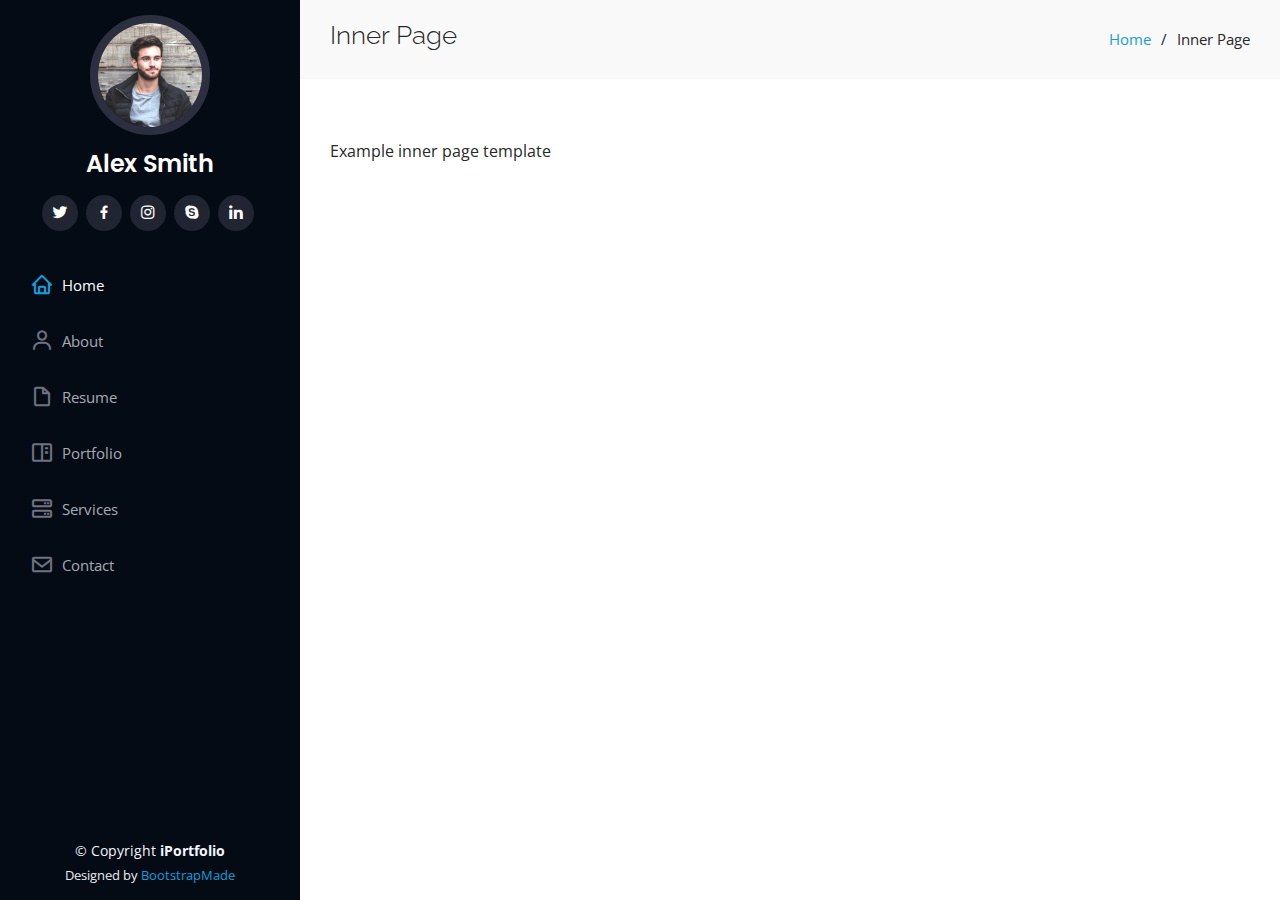
<file: inner-page.html>
<!DOCTYPE html>
<html lang="en">

<head>
  <meta charset="utf-8">
  <meta content="width=device-width, initial-scale=1.0" name="viewport">

  <title>Inner Page - iPortfolio Bootstrap Template</title>
  <meta content="" name="description">
  <meta content="" name="keywords">

  <!-- Favicons -->
  <link href="assets/img/favicon.png" rel="icon">
  <link href="assets/img/apple-touch-icon.png" rel="apple-touch-icon">

  <!-- Google Fonts -->
  <link href="https://fonts.googleapis.com/css?family=Open+Sans:300,300i,400,400i,600,600i,700,700i|Raleway:300,300i,400,400i,500,500i,600,600i,700,700i|Poppins:300,300i,400,400i,500,500i,600,600i,700,700i" rel="stylesheet">

  <!-- Vendor CSS Files -->
  <link href="assets/vendor/aos/aos.css" rel="stylesheet">
  <link href="assets/vendor/bootstrap/css/bootstrap.min.css" rel="stylesheet">
  <link href="assets/vendor/bootstrap-icons/bootstrap-icons.css" rel="stylesheet">
  <link href="assets/vendor/boxicons/css/boxicons.min.css" rel="stylesheet">
  <link href="assets/vendor/glightbox/css/glightbox.min.css" rel="stylesheet">
  <link href="assets/vendor/swiper/swiper-bundle.min.css" rel="stylesheet">

  <!-- Template Main CSS File -->
  <link href="assets/css/style.css" rel="stylesheet">

  <!-- =======================================================
  * Template Name: iPortfolio
  * Updated: Jan 29 2024 with Bootstrap v5.3.2
  * Template URL: https://bootstrapmade.com/iportfolio-bootstrap-portfolio-websites-template/
  * Author: BootstrapMade.com
  * License: https://bootstrapmade.com/license/
  ======================================================== -->
</head>

<body>

  <!-- ======= Mobile nav toggle button ======= -->
  <i class="bi bi-list mobile-nav-toggle d-xl-none"></i>

  <!-- ======= Header ======= -->
  <header id="header">
    <div class="d-flex flex-column">

      <div class="profile">
        <img src="assets/img/profile-img.jpg" alt="" class="img-fluid rounded-circle">
        <h1 class="text-light"><a href="index.html">Alex Smith</a></h1>
        <div class="social-links mt-3 text-center">
          <a href="#" class="twitter"><i class="bx bxl-twitter"></i></a>
          <a href="#" class="facebook"><i class="bx bxl-facebook"></i></a>
          <a href="#" class="instagram"><i class="bx bxl-instagram"></i></a>
          <a href="#" class="google-plus"><i class="bx bxl-skype"></i></a>
          <a href="#" class="linkedin"><i class="bx bxl-linkedin"></i></a>
        </div>
      </div>

      <nav id="navbar" class="nav-menu navbar">
        <ul>
          <li><a href="#hero" class="nav-link scrollto active"><i class="bx bx-home"></i> <span>Home</span></a></li>
          <li><a href="#about" class="nav-link scrollto"><i class="bx bx-user"></i> <span>About</span></a></li>
          <li><a href="#resume" class="nav-link scrollto"><i class="bx bx-file-blank"></i> <span>Resume</span></a></li>
          <li><a href="#portfolio" class="nav-link scrollto"><i class="bx bx-book-content"></i> <span>Portfolio</span></a></li>
          <li><a href="#services" class="nav-link scrollto"><i class="bx bx-server"></i> <span>Services</span></a></li>
          <li><a href="#contact" class="nav-link scrollto"><i class="bx bx-envelope"></i> <span>Contact</span></a></li>
        </ul>
      </nav><!-- .nav-menu -->
    </div>
  </header><!-- End Header -->

  <main id="main">

    <!-- ======= Breadcrumbs ======= -->
    <section class="breadcrumbs">
      <div class="container">

        <div class="d-flex justify-content-between align-items-center">
          <h2>Inner Page</h2>
          <ol>
            <li><a href="index.html">Home</a></li>
            <li>Inner Page</li>
          </ol>
        </div>

      </div>
    </section><!-- End Breadcrumbs -->

    <section class="inner-page">
      <div class="container">
        <p>
          Example inner page template
        </p>
      </div>
    </section>

  </main><!-- End #main -->

  <!-- ======= Footer ======= -->
  <footer id="footer">
    <div class="container">
      <div class="copyright">
        &copy; Copyright <strong><span>iPortfolio</span></strong>
      </div>
      <div class="credits">
        <!-- All the links in the footer should remain intact. -->
        <!-- You can delete the links only if you purchased the pro version. -->
        <!-- Licensing information: https://bootstrapmade.com/license/ -->
        <!-- Purchase the pro version with working PHP/AJAX contact form: https://bootstrapmade.com/iportfolio-bootstrap-portfolio-websites-template/ -->
        Designed by <a href="https://bootstrapmade.com/">BootstrapMade</a>
      </div>
    </div>
  </footer><!-- End  Footer -->

  <a href="#" class="back-to-top d-flex align-items-center justify-content-center"><i class="bi bi-arrow-up-short"></i></a>

  <!-- Vendor JS Files -->
  <script src="assets/vendor/purecounter/purecounter_vanilla.js"></script>
  <script src="assets/vendor/aos/aos.js"></script>
  <script src="assets/vendor/bootstrap/js/bootstrap.bundle.min.js"></script>
  <script src="assets/vendor/glightbox/js/glightbox.min.js"></script>
  <script src="assets/vendor/isotope-layout/isotope.pkgd.min.js"></script>
  <script src="assets/vendor/swiper/swiper-bundle.min.js"></script>
  <script src="assets/vendor/typed.js/typed.umd.js"></script>
  <script src="assets/vendor/waypoints/noframework.waypoints.js"></script>
  <script src="assets/vendor/php-email-form/validate.js"></script>

  <!-- Template Main JS File -->
  <script src="assets/js/main.js"></script>

</body>

</html>
</file>
<file: modelling.html>
<!DOCTYPE html>
<html lang="en">

<head>
  <meta charset="utf-8">
  <meta content="width=device-width, initial-scale=1.0" name="viewport">
  <title>Ronith Kumar Devarakonda - Modelling</title>
  <meta content="" name="description">
  <meta content="" name="keywords">

  <link href="assets/img/favicon.png" rel="icon">
  <link href="assets/img/apple-touch-icon.png" rel="apple-touch-icon">

  <link href="https://fonts.googleapis.com" rel="preconnect">
  <link href="https://fonts.gstatic.com" rel="preconnect" crossorigin>
  <link href="https://fonts.googleapis.com/css2?family=Roboto:ital,wght@0,100;0,300;0,400;0,500;0,700;0,850;1,100;1,300;1,400;1,500;1,700;1,850&family=Poppins:ital,wght@0,100;0,200;0,300;0,400;0,500;0,600;0,700;0,800;0,850;1,100;1,200;1,300;1,400;1,500;1,600;1,700;1,800;1,850&family=Raleway:ital,wght@0,100;0,200;0,300;0,400;0,500;0,600;0,700;0,800;0,850;1,100;1,200;1,300;1,400;1,500;1,600;1,700;1,800;1,850&display=swap" rel="stylesheet">

  <link href="assets/vendor/bootstrap/css/bootstrap.min.css" rel="stylesheet">
  <link href="assets/vendor/bootstrap-icons/bootstrap-icons.css" rel="stylesheet">
  <link href="assets/vendor/aos/aos.css" rel="stylesheet">
  <link href="assets/vendor/glightbox/css/glightbox.min.css" rel="stylesheet">
  <link href="assets/vendor/swiper/swiper-bundle.min.css" rel="stylesheet">

  <link href="assets/css/main.css" rel="stylesheet">

</head>

<body class="portfolio-details-page">

  <header id="header" class="header dark-background d-flex flex-column">
    <i class="header-toggle d-xl-none bi bi-list"></i>

    <div class="profile-img">
      <img src="assets/img/my-profile-img.jpg" alt="" class="img-fluid rounded-circle">
      <div class="social-links text-center">
        <a href="https://github.com/ronithkumardevarakonda" class="github"><i class="bi bi-github"></i></a>
        <a href="https://www.instagram.com/ronithkumardevarakonda/" class="instagram"><i class="bi bi-instagram"></i></a>
        <a href="https://www.linkedin.com/in/ronithkumardevarakonda/" class="linkedin"><i class="bi bi-linkedin"></i></a>
      </div>
    </div>

    <a href="index.html" class="logo d-flex align-items-center justify-content-center">
      <h1 class="sitename">Ronith Kumar Devarakonda</h1>
    </a>

    <nav id="navmenu" class="navmenu">
      <ul>
        <li><a href="#hero" class="active"><i class="bi bi-house navicon"></i>Home</a></li>
        <li><a href="#portfolio"><i class="bi bi-images navicon"></i> Projects</a></li>
        <li><a href="#about"><i class="bi bi-person navicon"></i> About</a></li>
        <li><a href="#resume"><i class="bi bi-file-earmark-text navicon"></i> Resume</a></li>
        <li><a href="#contact"><i class="bi bi-envelope navicon"></i> Contact</a></li>
      </ul>
    </nav>

  </header>

  <main class="main">

    <div class="page-title dark-background">
      <div class="container d-lg-flex justify-content-between align-items-center">
        <h1 class="mb-2 mb-lg-0">Modelling</h1>
        <nav class="breadcrumbs">
          <ol>
            <li><a href="index.html">Home</a></li>
            <li class="current">Modelling</li>
          </ol>
        </nav>
      </div>
    </div>

    <section id="portfolio-details" class="portfolio-details section">

      <div class="container" data-aos="fade-up" data-aos-delay="100">

        <div class="row gy-4">

          <div class="col-lg-8">
            <div class="portfolio-details-slider swiper init-swiper">

              <script type="application/json" class="swiper-config">
                {
                  "loop": true,
                  "speed": 600,
                  "autoplay": {
                    "delay": 5000
                  },
                  "slidesPerView": "auto",
                  "pagination": {
                    "el": ".swiper-pagination",
                    "type": "bullets",
                    "clickable": true
                  }
                  "navigation": {
                    "nextEl": ".swiper-button-next",
                    "prevEl": ".swiper-button-prev"
                  }
                }
              </script>

              <div class="swiper-wrapper align-items-center">

                <div class="swiper-slide">
                  <img src="assets/img/modelling/modelling1.jpg" alt="">
                </div>

                <div class="swiper-slide">
                  <img src="assets/img/modelling/modelling2.jpg" alt="">
                </div>

                <div class="swiper-slide">
                  <img src="assets/img/modelling/modelling3.jpg" alt="">
                </div>

                <div class="swiper-slide">
                  <img src="assets/img/modelling/modelling4.jpg" alt="">
                </div>

                <div class="swiper-slide">
                  <img src="assets/img/modelling/modelling5.jpg" alt="">
                </div>

                <div class="swiper-slide">
                  <img src="assets/img/modelling/modelling6.jpg" alt="">
                </div>

                <div class="swiper-slide">
                  <img src="assets/img/modelling/modelling7.jpg" alt="">
                </div>

                <div class="swiper-slide">
                  <img src="assets/img/modelling/modelling8.jpg" alt="">
                </div>

              </div>
              <div class="swiper-pagination"></div>

              <div class="swiper-button-prev"></div>
              <div class="swiper-button-next"></div>
            </div>
          </div>

          <div class="col-lg-4">
            <div class="portfolio-info" data-aos="fade-up" data-aos-delay="200">
              <h3>Project information</h3>
              <ul>
                <li><strong>Keywords</strong>: Computer Graphics</li>
                <li><strong>Project date</strong>: March, 2024</li>
              </ul>
            </div>
            <div class="portfolio-description" data-aos="fade-up" data-aos-delay="300">
              <h2>Modelling in Computer Graphics</h2>
              <p>
                Project report is <a href="assets/img/modelling/modelling.pdf">here</a>.
                </p>
            </div>
          </div>

        </div>

      </div>

    </section>
  </main>

  <footer id="footer" class="footer position-relative light-background">
  </footer>

  <a href="#" id="scroll-top" class="scroll-top d-flex align-items-center justify-content-center"><i class="bi bi-arrow-up-short"></i></a>

  <div id="preloader"></div>

  <script src="assets/vendor/bootstrap/js/bootstrap.bundle.min.js"></script>
  <script src="assets/vendor/php-email-form/validate.js"></script>
  <script src="assets/vendor/aos/aos.js"></script>
  <script src="assets/vendor/typed.js/typed.umd.js"></script>
  <script src="assets/vendor/purecounter/purecounter_vanilla.js"></script>
  <script src="assets/vendor/waypoints/noframework.waypoints.js"></script>
  <script src="assets/vendor/glightbox/js/glightbox.min.js"></script>
  <script src="assets/vendor/imagesloaded/imagesloaded.pkgd.min.js"></script>
  <script src="assets/vendor/isotope-layout/isotope.pkgd.min.js"></script>
  <script src="assets/vendor/swiper/swiper-bundle.min.js"></script>

  <script src="assets/js/main.js"></script>

</body>

</html>
</file>
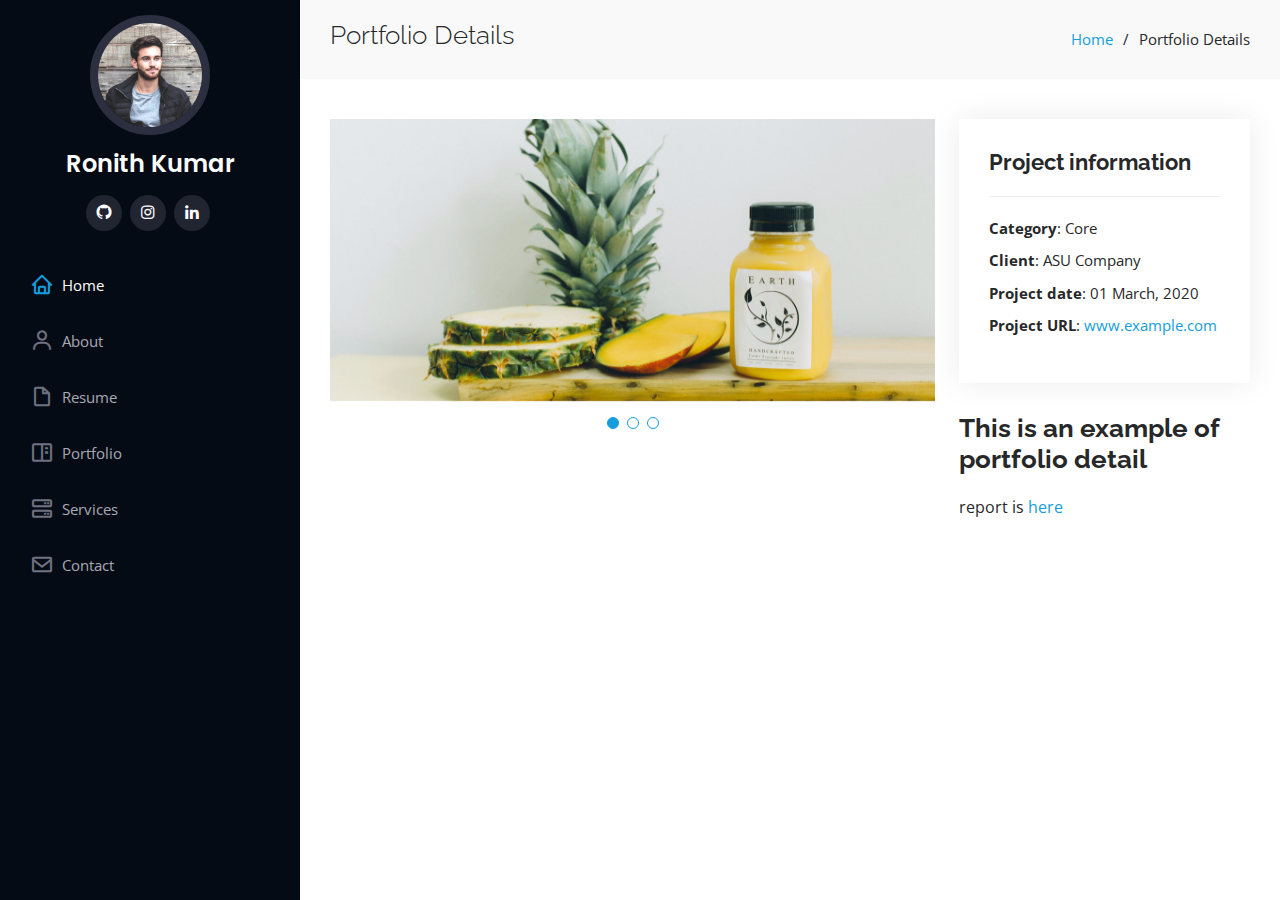
<file: portfolio-1.html>
<!DOCTYPE html>
<html lang="en">

<head>
  <meta charset="utf-8">
  <meta content="width=device-width, initial-scale=1.0" name="viewport">

  <title>Portfolio Details - iPortfolio Bootstrap Template</title>
  <meta content="" name="description">
  <meta content="" name="keywords">

  <!-- Favicons -->
  <link href="assets/img/favicon.png" rel="icon">
  <link href="assets/img/apple-touch-icon.png" rel="apple-touch-icon">

  <!-- Google Fonts -->
  <link href="https://fonts.googleapis.com/css?family=Open+Sans:300,300i,400,400i,600,600i,700,700i|Raleway:300,300i,400,400i,500,500i,600,600i,700,700i|Poppins:300,300i,400,400i,500,500i,600,600i,700,700i" rel="stylesheet">

  <!-- Vendor CSS Files -->
  <link href="assets/vendor/aos/aos.css" rel="stylesheet">
  <link href="assets/vendor/bootstrap/css/bootstrap.min.css" rel="stylesheet">
  <link href="assets/vendor/bootstrap-icons/bootstrap-icons.css" rel="stylesheet">
  <link href="assets/vendor/boxicons/css/boxicons.min.css" rel="stylesheet">
  <link href="assets/vendor/glightbox/css/glightbox.min.css" rel="stylesheet">
  <link href="assets/vendor/swiper/swiper-bundle.min.css" rel="stylesheet">

  <!-- Template Main CSS File -->
  <link href="assets/css/style.css" rel="stylesheet">

  <!-- =======================================================
  * Template Name: iPortfolio
  * Updated: Jan 29 2024 with Bootstrap v5.3.2
  * Template URL: https://bootstrapmade.com/iportfolio-bootstrap-portfolio-websites-template/
  * Author: BootstrapMade.com
  * License: https://bootstrapmade.com/license/
  ======================================================== -->
</head>

<body>

  <!-- ======= Mobile nav toggle button ======= -->
  <i class="bi bi-list mobile-nav-toggle d-xl-none"></i>

  <!-- ======= Header ======= -->
  <header id="header">
    <div class="d-flex flex-column">

      <div class="profile">
        <img src="assets/img/profile-img.jpg" alt="" class="img-fluid rounded-circle">
        <h1 class="text-light"><a href="index.html">Ronith Kumar</a></h1>
        <div class="social-links mt-3 text-center">
          <a href="https://github.com/ronithkumardevarakonda" class="github"><i class="bx bxl-github"></i></a>
          <a href="https://www.instagram.com/ronithkumardevarakonda/" class="instagram"><i class="bx bxl-instagram"></i></a>
          <a href="https://www.linkedin.com/in/ronith-kumar-devarakonda-552398202/" class="linkedin"><i class="bx bxl-linkedin"></i></a>
        </div>
      </div>

      <nav id="navbar" class="nav-menu navbar">
        <ul>
          <li><a href="#hero" class="nav-link scrollto active"><i class="bx bx-home"></i> <span>Home</span></a></li>
          <li><a href="#about" class="nav-link scrollto"><i class="bx bx-user"></i> <span>About</span></a></li>
          <li><a href="#resume" class="nav-link scrollto"><i class="bx bx-file-blank"></i> <span>Resume</span></a></li>
          <li><a href="#portfolio" class="nav-link scrollto"><i class="bx bx-book-content"></i> <span>Portfolio</span></a></li>
          <li><a href="#services" class="nav-link scrollto"><i class="bx bx-server"></i> <span>Services</span></a></li>
          <li><a href="#contact" class="nav-link scrollto"><i class="bx bx-envelope"></i> <span>Contact</span></a></li>
        </ul>
      </nav><!-- .nav-menu -->
    </div>
  </header><!-- End Header -->

  <main id="main">

    <!-- ======= Breadcrumbs ======= -->
    <section id="breadcrumbs" class="breadcrumbs">
      <div class="container">

        <div class="d-flex justify-content-between align-items-center">
          <h2>Portfolio Details</h2>
          <ol>
            <li><a href="index.html">Home</a></li>
            <li>Portfolio Details</li>
          </ol>
        </div>

      </div>
    </section><!-- End Breadcrumbs -->

    <!-- ======= Portfolio Details Section ======= -->
    <section id="portfolio-details" class="portfolio-details">
      <div class="container">

        <div class="row gy-4">

          <div class="col-lg-8">
            <div class="portfolio-details-slider swiper">
              <div class="swiper-wrapper align-items-center">

                <div class="swiper-slide">
                  <img src="assets/img/portfolio/portfolio-details-1.jpg" alt="">
                </div>

                <div class="swiper-slide">
                  <img src="assets/img/portfolio/portfolio-details-2.jpg" alt="">
                </div>

                <div class="swiper-slide">
                  <img src="assets/img/portfolio/portfolio-details-3.jpg" alt="">
                </div>

              </div>
              <div class="swiper-pagination"></div>
            </div>
          </div>

          <div class="col-lg-4">
            <div class="portfolio-info">
              <h3>Project information</h3>
              <ul>
                <li><strong>Category</strong>: Core</li>
                <li><strong>Client</strong>: ASU Company</li>
                <li><strong>Project date</strong>: 01 March, 2020</li>
                <li><strong>Project URL</strong>: <a href="#">www.example.com</a></li>
              </ul>
            </div>
            <div class="portfolio-description">
              <h2>This is an example of portfolio detail</h2>
              <p>
                report is <a href="assets/portfolio-1.pdf">here</a>
              </p>
            </div>
          </div>

        </div>

      </div>
    </section><!-- End Portfolio Details Section -->

  </main><!-- End #main -->



  <a href="#" class="back-to-top d-flex align-items-center justify-content-center"><i class="bi bi-arrow-up-short"></i></a>

  <!-- Vendor JS Files -->
  <script src="assets/vendor/purecounter/purecounter_vanilla.js"></script>
  <script src="assets/vendor/aos/aos.js"></script>
  <script src="assets/vendor/bootstrap/js/bootstrap.bundle.min.js"></script>
  <script src="assets/vendor/glightbox/js/glightbox.min.js"></script>
  <script src="assets/vendor/isotope-layout/isotope.pkgd.min.js"></script>
  <script src="assets/vendor/swiper/swiper-bundle.min.js"></script>
  <script src="assets/vendor/typed.js/typed.umd.js"></script>
  <script src="assets/vendor/waypoints/noframework.waypoints.js"></script>
  <script src="assets/vendor/php-email-form/validate.js"></script>

  <!-- Template Main JS File -->
  <script src="assets/js/main.js"></script>

</body>

</html>
</file>
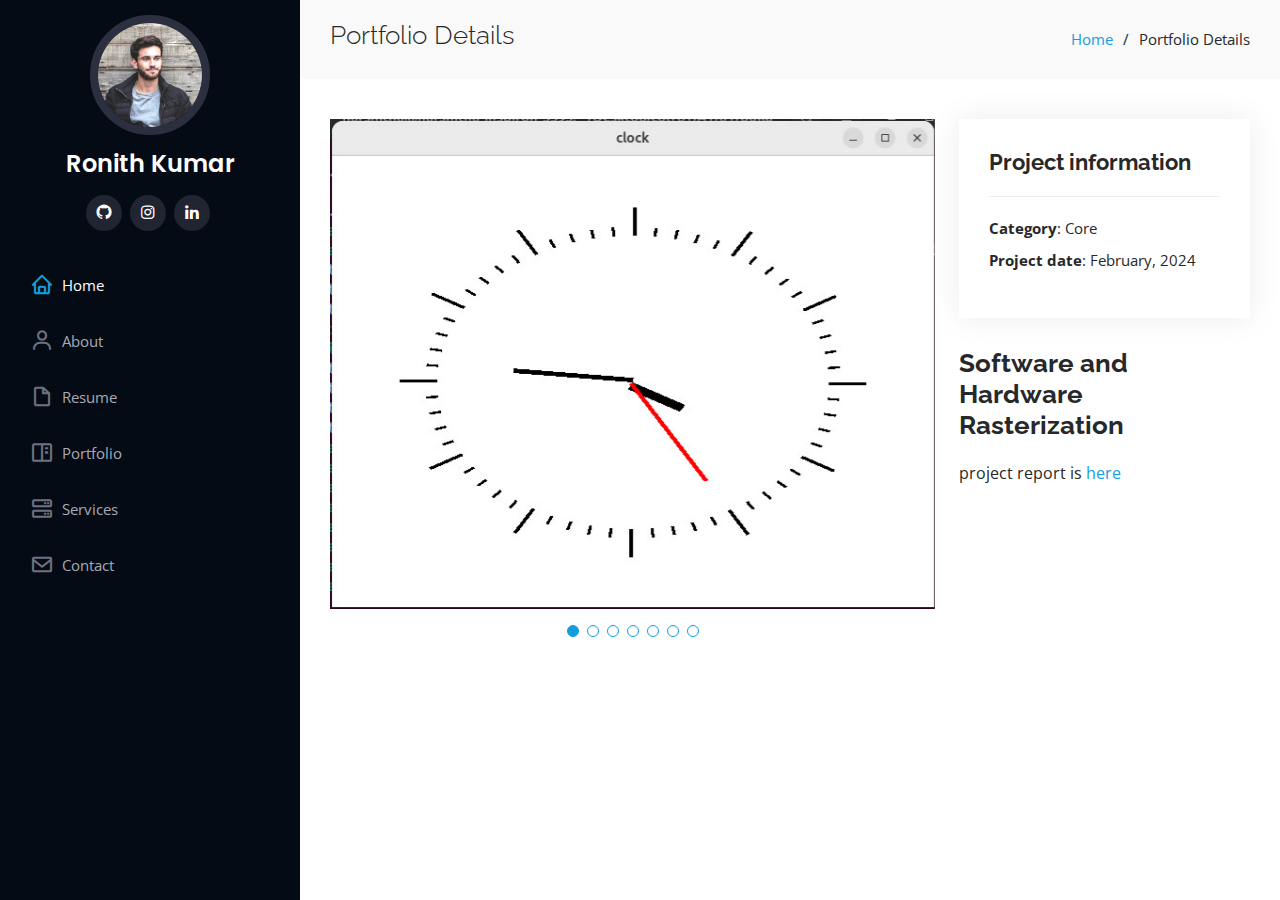
<file: portfolio-2.html>
<!DOCTYPE html>
<html lang="en">

<head>
  <meta charset="utf-8">
  <meta content="width=device-width, initial-scale=1.0" name="viewport">

  <title>Portfolio Details - iPortfolio Bootstrap Template</title>
  <meta content="" name="description">
  <meta content="" name="keywords">

  <!-- Favicons -->
  <link href="assets/img/favicon.png" rel="icon">
  <link href="assets/img/apple-touch-icon.png" rel="apple-touch-icon">

  <!-- Google Fonts -->
  <link href="https://fonts.googleapis.com/css?family=Open+Sans:300,300i,400,400i,600,600i,700,700i|Raleway:300,300i,400,400i,500,500i,600,600i,700,700i|Poppins:300,300i,400,400i,500,500i,600,600i,700,700i" rel="stylesheet">

  <!-- Vendor CSS Files -->
  <link href="assets/vendor/aos/aos.css" rel="stylesheet">
  <link href="assets/vendor/bootstrap/css/bootstrap.min.css" rel="stylesheet">
  <link href="assets/vendor/bootstrap-icons/bootstrap-icons.css" rel="stylesheet">
  <link href="assets/vendor/boxicons/css/boxicons.min.css" rel="stylesheet">
  <link href="assets/vendor/glightbox/css/glightbox.min.css" rel="stylesheet">
  <link href="assets/vendor/swiper/swiper-bundle.min.css" rel="stylesheet">

  <!-- Template Main CSS File -->
  <link href="assets/css/style.css" rel="stylesheet">
</head>

<body>

  <!-- ======= Mobile nav toggle button ======= -->
  <i class="bi bi-list mobile-nav-toggle d-xl-none"></i>

  <!-- ======= Header ======= -->
  <header id="header">
    <div class="d-flex flex-column">

      <div class="profile">
        <img src="assets/img/profile-img.jpg" alt="" class="img-fluid rounded-circle">
        <h1 class="text-light"><a href="index.html">Ronith Kumar</a></h1>
        <div class="social-links mt-3 text-center">
          <a href="https://github.com/ronithkumardevarakonda" class="github"><i class="bx bxl-github"></i></a>
          <a href="https://www.instagram.com/ronithkumardevarakonda/" class="instagram"><i class="bx bxl-instagram"></i></a>
          <a href="https://www.linkedin.com/in/ronith-kumar-devarakonda-552398202/" class="linkedin"><i class="bx bxl-linkedin"></i></a>
        </div>
      </div>

      <nav id="navbar" class="nav-menu navbar">
        <ul>
          <li><a href="#hero" class="nav-link scrollto active"><i class="bx bx-home"></i> <span>Home</span></a></li>
          <li><a href="#about" class="nav-link scrollto"><i class="bx bx-user"></i> <span>About</span></a></li>
          <li><a href="#resume" class="nav-link scrollto"><i class="bx bx-file-blank"></i> <span>Resume</span></a></li>
          <li><a href="#portfolio" class="nav-link scrollto"><i class="bx bx-book-content"></i> <span>Portfolio</span></a></li>
          <li><a href="#services" class="nav-link scrollto"><i class="bx bx-server"></i> <span>Services</span></a></li>
          <li><a href="#contact" class="nav-link scrollto"><i class="bx bx-envelope"></i> <span>Contact</span></a></li>
        </ul>
      </nav><!-- .nav-menu -->
    </div>
  </header><!-- End Header -->

  <main id="main">

    <!-- ======= Breadcrumbs ======= -->
    <section id="breadcrumbs" class="breadcrumbs">
      <div class="container">

        <div class="d-flex justify-content-between align-items-center">
          <h2>Portfolio Details</h2>
          <ol>
            <li><a href="index.html">Home</a></li>
            <li>Portfolio Details</li>
          </ol>
        </div>

      </div>
    </section><!-- End Breadcrumbs -->

    <!-- ======= Portfolio Details Section ======= -->
    <section id="portfolio-details" class="portfolio-details">
      <div class="container">

        <div class="row gy-4">

          <div class="col-lg-8">
            <div class="portfolio-details-slider swiper">
              <div class="swiper-wrapper align-items-center">

                <div class="swiper-slide">
                  <img src="assets/img/portfolio/portfolio-details-15.jpg" alt="">
                </div>

                <div class="swiper-slide">
                  <img src="assets/img/portfolio/portfolio-details-11.jpg" alt="">
                </div>

                <div class="swiper-slide">
                  <img src="assets/img/portfolio/portfolio-details-12.jpg" alt="">
                </div>
                <div class="swiper-slide">
                  <img src="assets/img/portfolio/portfolio-details-13.jpg" alt="">
                </div>
                <div class="swiper-slide">
                  <img src="assets/img/portfolio/portfolio-details-14.jpg" alt="">
                </div>
                <div class="swiper-slide">
                  <img src="assets/img/portfolio/portfolio-details-16.jpg" alt="">
                </div>
                <div class="swiper-slide">
                  <img src="assets/img/portfolio/portfolio-details-17.jpg" alt="">
                </div>
              </div>
              <div class="swiper-pagination"></div>
            </div>
          </div>
          <div class="col-lg-4">
            <div class="portfolio-info">
              <h3>Project information</h3>
              <ul>
                <li><strong>Category</strong>: Core</li>
                <li><strong>Project date</strong>: February, 2024</li>
              </ul>
            </div>
            <div class="portfolio-description">
              <h2>Software and Hardware Rasterization</h2>
              <p>
                project report is <a href="assets/portfolio-2.pdf">here</a>
              </p>
            </div>
          </div>
        </div>
      </div>
    </section><!-- End Portfolio Details Section -->
  </main><!-- End #main -->
  <a href="#" class="back-to-top d-flex align-items-center justify-content-center"><i class="bi bi-arrow-up-short"></i></a>

  <!-- Vendor JS Files -->
  <script src="assets/vendor/purecounter/purecounter_vanilla.js"></script>
  <script src="assets/vendor/aos/aos.js"></script>
  <script src="assets/vendor/bootstrap/js/bootstrap.bundle.min.js"></script>
  <script src="assets/vendor/glightbox/js/glightbox.min.js"></script>
  <script src="assets/vendor/isotope-layout/isotope.pkgd.min.js"></script>
  <script src="assets/vendor/swiper/swiper-bundle.min.js"></script>
  <script src="assets/vendor/typed.js/typed.umd.js"></script>
  <script src="assets/vendor/waypoints/noframework.waypoints.js"></script>
  <script src="assets/vendor/php-email-form/validate.js"></script>

  <!-- Template Main JS File -->
  <script src="assets/js/main.js"></script>

</body>

</html>
</file>
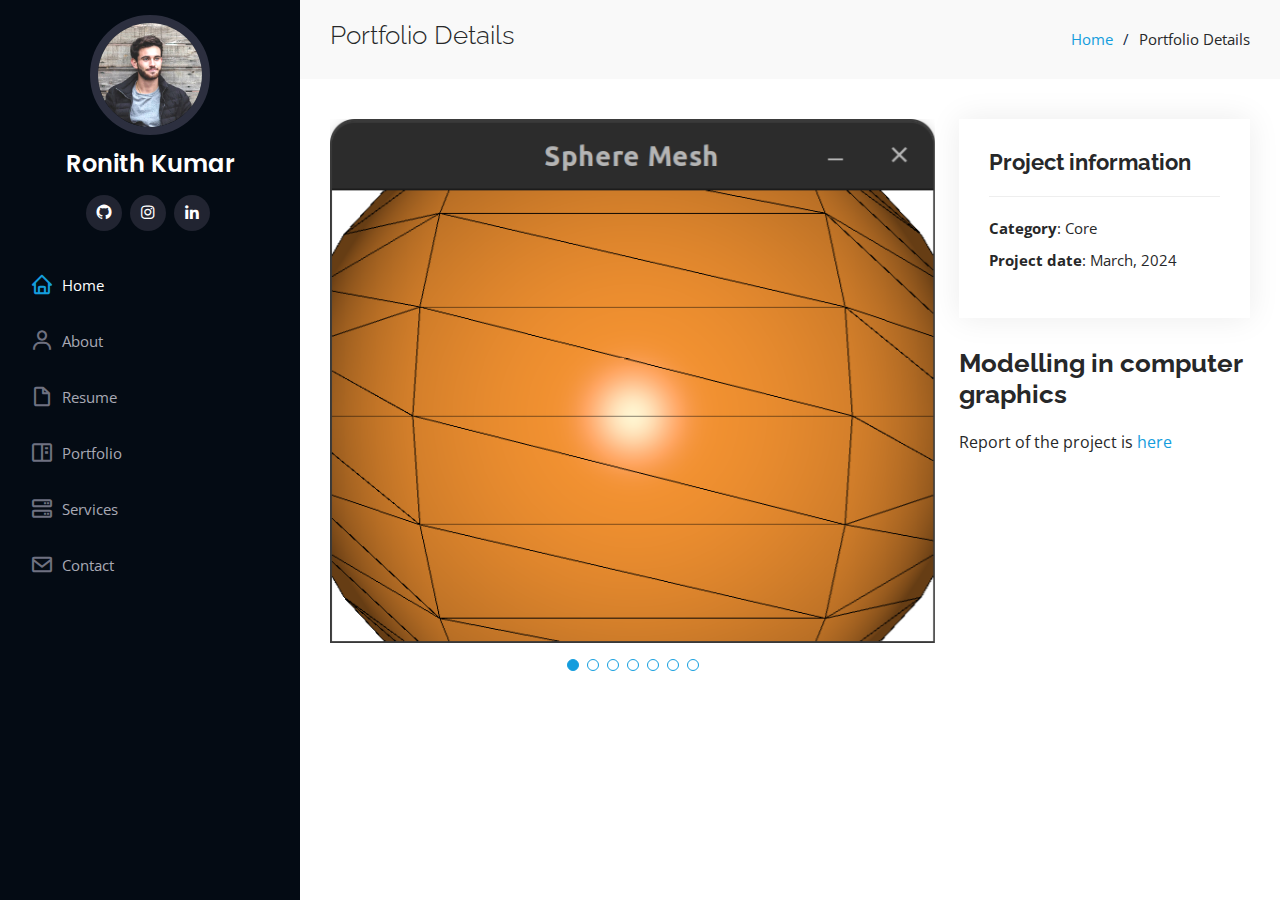
<file: portfolio-3.html>
<!DOCTYPE html>
<html lang="en">

<head>
  <meta charset="utf-8">
  <meta content="width=device-width, initial-scale=1.0" name="viewport">

  <title>Portfolio Details - iPortfolio Bootstrap Template</title>
  <meta content="" name="description">
  <meta content="" name="keywords">

  <!-- Favicons -->
  <link href="assets/img/favicon.png" rel="icon">
  <link href="assets/img/apple-touch-icon.png" rel="apple-touch-icon">

  <!-- Google Fonts -->
  <link href="https://fonts.googleapis.com/css?family=Open+Sans:300,300i,400,400i,600,600i,700,700i|Raleway:300,300i,400,400i,500,500i,600,600i,700,700i|Poppins:300,300i,400,400i,500,500i,600,600i,700,700i" rel="stylesheet">

  <!-- Vendor CSS Files -->
  <link href="assets/vendor/aos/aos.css" rel="stylesheet">
  <link href="assets/vendor/bootstrap/css/bootstrap.min.css" rel="stylesheet">
  <link href="assets/vendor/bootstrap-icons/bootstrap-icons.css" rel="stylesheet">
  <link href="assets/vendor/boxicons/css/boxicons.min.css" rel="stylesheet">
  <link href="assets/vendor/glightbox/css/glightbox.min.css" rel="stylesheet">
  <link href="assets/vendor/swiper/swiper-bundle.min.css" rel="stylesheet">

  <!-- Template Main CSS File -->
  <link href="assets/css/style.css" rel="stylesheet">

  <!-- =======================================================
  * Template Name: iPortfolio
  * Updated: Jan 29 2024 with Bootstrap v5.3.2
  * Template URL: https://bootstrapmade.com/iportfolio-bootstrap-portfolio-websites-template/
  * Author: BootstrapMade.com
  * License: https://bootstrapmade.com/license/
  ======================================================== -->
</head>

<body>

  <!-- ======= Mobile nav toggle button ======= -->
  <i class="bi bi-list mobile-nav-toggle d-xl-none"></i>

  <!-- ======= Header ======= -->
  <header id="header">
    <div class="d-flex flex-column">

      <div class="profile">
        <img src="assets/img/profile-img.jpg" alt="" class="img-fluid rounded-circle">
        <h1 class="text-light"><a href="index.html">Ronith Kumar</a></h1>
        <div class="social-links mt-3 text-center">
          <a href="https://github.com/ronithkumardevarakonda" class="github"><i class="bx bxl-github"></i></a>
          <a href="https://www.instagram.com/ronithkumardevarakonda/" class="instagram"><i class="bx bxl-instagram"></i></a>
          <a href="https://www.linkedin.com/in/ronith-kumar-devarakonda-552398202/" class="linkedin"><i class="bx bxl-linkedin"></i></a>
        </div>
      </div>

      <nav id="navbar" class="nav-menu navbar">
        <ul>
          <li><a href="#hero" class="nav-link scrollto active"><i class="bx bx-home"></i> <span>Home</span></a></li>
          <li><a href="#about" class="nav-link scrollto"><i class="bx bx-user"></i> <span>About</span></a></li>
          <li><a href="#resume" class="nav-link scrollto"><i class="bx bx-file-blank"></i> <span>Resume</span></a></li>
          <li><a href="#portfolio" class="nav-link scrollto"><i class="bx bx-book-content"></i> <span>Portfolio</span></a></li>
          <li><a href="#services" class="nav-link scrollto"><i class="bx bx-server"></i> <span>Services</span></a></li>
          <li><a href="#contact" class="nav-link scrollto"><i class="bx bx-envelope"></i> <span>Contact</span></a></li>
        </ul>
      </nav><!-- .nav-menu -->
    </div>
  </header><!-- End Header -->

  <main id="main">

    <!-- ======= Breadcrumbs ======= -->
    <section id="breadcrumbs" class="breadcrumbs">
      <div class="container">

        <div class="d-flex justify-content-between align-items-center">
          <h2>Portfolio Details</h2>
          <ol>
            <li><a href="index.html">Home</a></li>
            <li>Portfolio Details</li>
          </ol>
        </div>

      </div>
    </section><!-- End Breadcrumbs -->

    <!-- ======= Portfolio Details Section ======= -->
    <section id="portfolio-details" class="portfolio-details">
      <div class="container">

        <div class="row gy-4">

          <div class="col-lg-8">
            <div class="portfolio-details-slider swiper">
              <div class="swiper-wrapper align-items-center">

                <div class="swiper-slide">
                  <img src="assets/img/portfolio/portfolio-details-4.jpg" alt="">
                </div>

                <div class="swiper-slide">
                  <img src="assets/img/portfolio/portfolio-details-5.jpg" alt="">
                </div>

                <div class="swiper-slide">
                  <img src="assets/img/portfolio/portfolio-details-6.jpg" alt="">
                </div>
                <div class="swiper-slide">
                  <img src="assets/img/portfolio/portfolio-details-7.jpg" alt="">
                </div>
                <div class="swiper-slide">
                  <img src="assets/img/portfolio/portfolio-details-8.jpg" alt="">
                </div>
                <div class="swiper-slide">
                  <img src="assets/img/portfolio/portfolio-details-9.jpg" alt="">
                </div>
                <div class="swiper-slide">
                  <img src="assets/img/portfolio/portfolio-details-10.jpg" alt="">
                </div>
              </div>
              <div class="swiper-pagination"></div>
            </div>
          </div>

          <div class="col-lg-4">
            <div class="portfolio-info">
              <h3>Project information</h3>
              <ul>
                <li><strong>Category</strong>: Core</li>
                <li><strong>Project date</strong>: March, 2024</li>
              </ul>
            </div>
            <div class="portfolio-description">
              <h2>Modelling in computer graphics</h2>
              <p>
                Report of the project is <a href="assets/portfolio-3.pdf">here</a>
              </p>
            </div>
          </div>

        </div>

      </div>
    </section><!-- End Portfolio Details Section -->

  </main><!-- End #main -->



  <a href="#" class="back-to-top d-flex align-items-center justify-content-center"><i class="bi bi-arrow-up-short"></i></a>

  <!-- Vendor JS Files -->
  <script src="assets/vendor/purecounter/purecounter_vanilla.js"></script>
  <script src="assets/vendor/aos/aos.js"></script>
  <script src="assets/vendor/bootstrap/js/bootstrap.bundle.min.js"></script>
  <script src="assets/vendor/glightbox/js/glightbox.min.js"></script>
  <script src="assets/vendor/isotope-layout/isotope.pkgd.min.js"></script>
  <script src="assets/vendor/swiper/swiper-bundle.min.js"></script>
  <script src="assets/vendor/typed.js/typed.umd.js"></script>
  <script src="assets/vendor/waypoints/noframework.waypoints.js"></script>
  <script src="assets/vendor/php-email-form/validate.js"></script>

  <!-- Template Main JS File -->
  <script src="assets/js/main.js"></script>

</body>

</html>
</file>
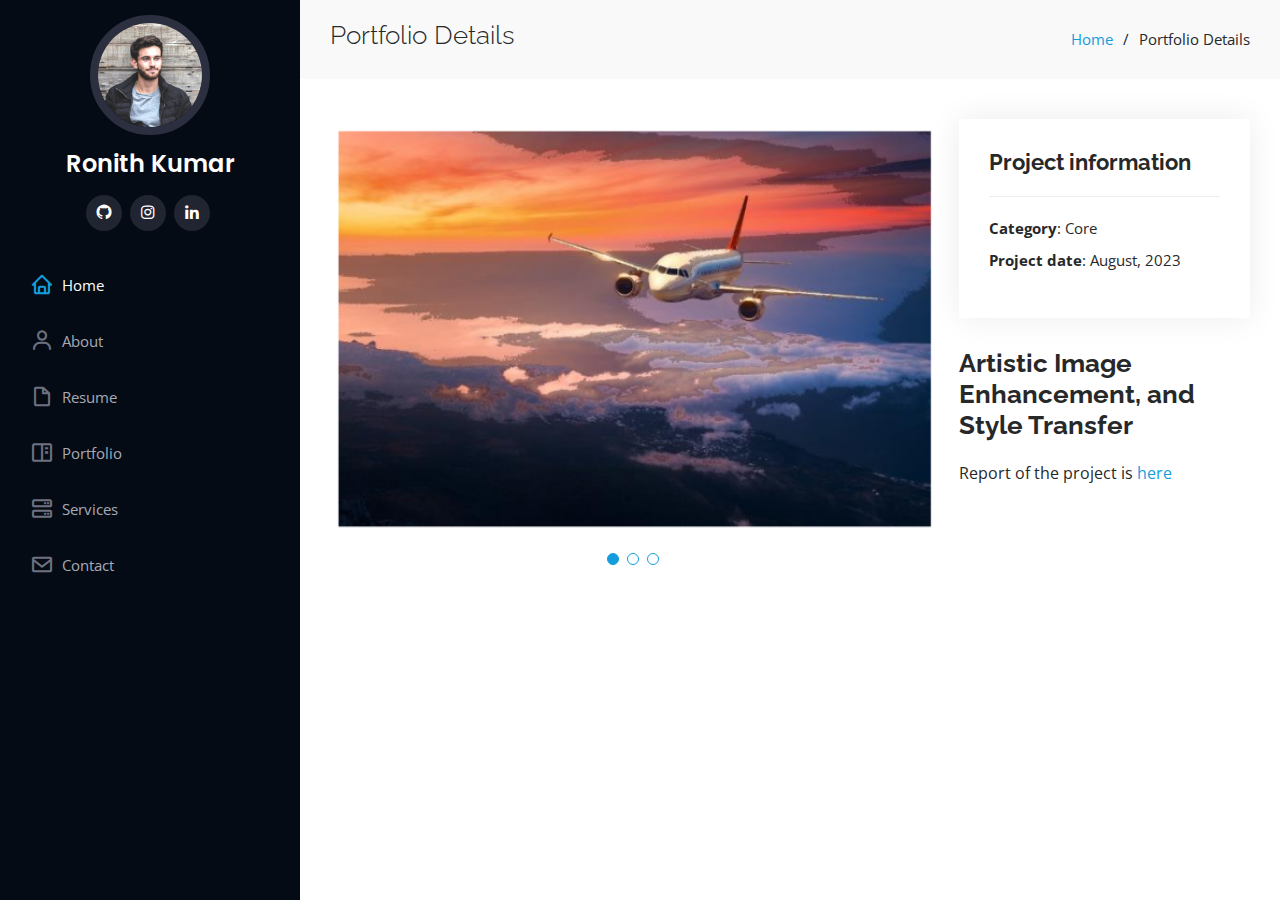
<file: portfolio-4.html>
<!DOCTYPE html>
<html lang="en">

<head>
  <meta charset="utf-8">
  <meta content="width=device-width, initial-scale=1.0" name="viewport">

  <title>Portfolio Details - iPortfolio Bootstrap Template</title>
  <meta content="" name="description">
  <meta content="" name="keywords">

  <!-- Favicons -->
  <link href="assets/img/favicon.png" rel="icon">
  <link href="assets/img/apple-touch-icon.png" rel="apple-touch-icon">

  <!-- Google Fonts -->
  <link href="https://fonts.googleapis.com/css?family=Open+Sans:300,300i,400,400i,600,600i,700,700i|Raleway:300,300i,400,400i,500,500i,600,600i,700,700i|Poppins:300,300i,400,400i,500,500i,600,600i,700,700i" rel="stylesheet">

  <!-- Vendor CSS Files -->
  <link href="assets/vendor/aos/aos.css" rel="stylesheet">
  <link href="assets/vendor/bootstrap/css/bootstrap.min.css" rel="stylesheet">
  <link href="assets/vendor/bootstrap-icons/bootstrap-icons.css" rel="stylesheet">
  <link href="assets/vendor/boxicons/css/boxicons.min.css" rel="stylesheet">
  <link href="assets/vendor/glightbox/css/glightbox.min.css" rel="stylesheet">
  <link href="assets/vendor/swiper/swiper-bundle.min.css" rel="stylesheet">

  <!-- Template Main CSS File -->
  <link href="assets/css/style.css" rel="stylesheet">

  <!-- =======================================================
  * Template Name: iPortfolio
  * Updated: Jan 29 2024 with Bootstrap v5.3.2
  * Template URL: https://bootstrapmade.com/iportfolio-bootstrap-portfolio-websites-template/
  * Author: BootstrapMade.com
  * License: https://bootstrapmade.com/license/
  ======================================================== -->
</head>

<body>

  <!-- ======= Mobile nav toggle button ======= -->
  <i class="bi bi-list mobile-nav-toggle d-xl-none"></i>

  <!-- ======= Header ======= -->
  <header id="header">
    <div class="d-flex flex-column">

      <div class="profile">
        <img src="assets/img/profile-img.jpg" alt="" class="img-fluid rounded-circle">
        <h1 class="text-light"><a href="index.html">Ronith Kumar</a></h1>
        <div class="social-links mt-3 text-center">
          <a href="https://github.com/ronithkumardevarakonda" class="github"><i class="bx bxl-github"></i></a>
          <a href="https://www.instagram.com/ronithkumardevarakonda/" class="instagram"><i class="bx bxl-instagram"></i></a>
          <a href="https://www.linkedin.com/in/ronith-kumar-devarakonda-552398202/" class="linkedin"><i class="bx bxl-linkedin"></i></a>
        </div>
      </div>

      <nav id="navbar" class="nav-menu navbar">
        <ul>
          <li><a href="#hero" class="nav-link scrollto active"><i class="bx bx-home"></i> <span>Home</span></a></li>
          <li><a href="#about" class="nav-link scrollto"><i class="bx bx-user"></i> <span>About</span></a></li>
          <li><a href="#resume" class="nav-link scrollto"><i class="bx bx-file-blank"></i> <span>Resume</span></a></li>
          <li><a href="#portfolio" class="nav-link scrollto"><i class="bx bx-book-content"></i> <span>Portfolio</span></a></li>
          <li><a href="#services" class="nav-link scrollto"><i class="bx bx-server"></i> <span>Services</span></a></li>
          <li><a href="#contact" class="nav-link scrollto"><i class="bx bx-envelope"></i> <span>Contact</span></a></li>
        </ul>
      </nav><!-- .nav-menu -->
    </div>
  </header><!-- End Header -->

  <main id="main">

    <!-- ======= Breadcrumbs ======= -->
    <section id="breadcrumbs" class="breadcrumbs">
      <div class="container">

        <div class="d-flex justify-content-between align-items-center">
          <h2>Portfolio Details</h2>
          <ol>
            <li><a href="index.html">Home</a></li>
            <li>Portfolio Details</li>
          </ol>
        </div>

      </div>
    </section><!-- End Breadcrumbs -->

    <!-- ======= Portfolio Details Section ======= -->
    <section id="portfolio-details" class="portfolio-details">
      <div class="container">

        <div class="row gy-4">

          <div class="col-lg-8">
            <div class="portfolio-details-slider swiper">
              <div class="swiper-wrapper align-items-center">

                <div class="swiper-slide">
                  <img src="assets/img/portfolio/portfolio-details-18.jpg" alt="">
                </div>

                <div class="swiper-slide">
                  <img src="assets/img/portfolio/portfolio-details-19.jpg" alt="">
                </div>

                <div class="swiper-slide">
                  <img src="assets/img/portfolio/portfolio-details-20.jpg" alt="">
                </div>

              </div>
              <div class="swiper-pagination"></div>
            </div>
          </div>

          <div class="col-lg-4">
            <div class="portfolio-info">
              <h3>Project information</h3>
              <ul>
                <li><strong>Category</strong>: Core</li>
                <li><strong>Project date</strong>: August, 2023</li>
              </ul>
            </div>
            <div class="portfolio-description">
              <h2>Artistic Image Enhancement, and Style Transfer</h2>
              <p>
                Report of the project is <a href="assets/portfolio-4.pdf">here</a>
              </p>
            </div>
          </div>

        </div>

      </div>
    </section><!-- End Portfolio Details Section -->

  </main><!-- End #main -->



  <a href="#" class="back-to-top d-flex align-items-center justify-content-center"><i class="bi bi-arrow-up-short"></i></a>

  <!-- Vendor JS Files -->
  <script src="assets/vendor/purecounter/purecounter_vanilla.js"></script>
  <script src="assets/vendor/aos/aos.js"></script>
  <script src="assets/vendor/bootstrap/js/bootstrap.bundle.min.js"></script>
  <script src="assets/vendor/glightbox/js/glightbox.min.js"></script>
  <script src="assets/vendor/isotope-layout/isotope.pkgd.min.js"></script>
  <script src="assets/vendor/swiper/swiper-bundle.min.js"></script>
  <script src="assets/vendor/typed.js/typed.umd.js"></script>
  <script src="assets/vendor/waypoints/noframework.waypoints.js"></script>
  <script src="assets/vendor/php-email-form/validate.js"></script>

  <!-- Template Main JS File -->
  <script src="assets/js/main.js"></script>

</body>

</html>
</file>
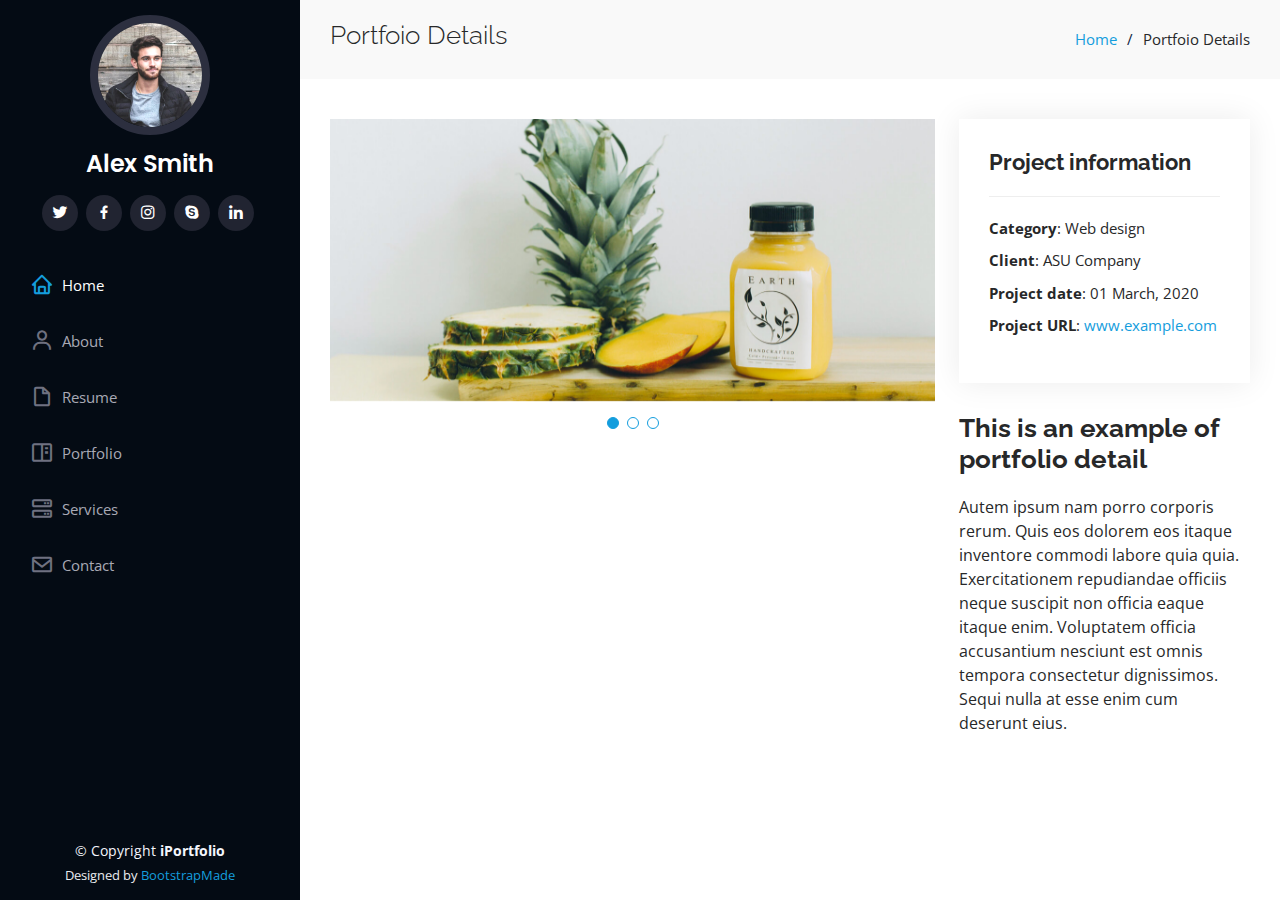
<file: portfolio-details.html>
<!DOCTYPE html>
<html lang="en">

<head>
  <meta charset="utf-8">
  <meta content="width=device-width, initial-scale=1.0" name="viewport">

  <title>Portfolio Details - iPortfolio Bootstrap Template</title>
  <meta content="" name="description">
  <meta content="" name="keywords">

  <!-- Favicons -->
  <link href="assets/img/favicon.png" rel="icon">
  <link href="assets/img/apple-touch-icon.png" rel="apple-touch-icon">

  <!-- Google Fonts -->
  <link href="https://fonts.googleapis.com/css?family=Open+Sans:300,300i,400,400i,600,600i,700,700i|Raleway:300,300i,400,400i,500,500i,600,600i,700,700i|Poppins:300,300i,400,400i,500,500i,600,600i,700,700i" rel="stylesheet">

  <!-- Vendor CSS Files -->
  <link href="assets/vendor/aos/aos.css" rel="stylesheet">
  <link href="assets/vendor/bootstrap/css/bootstrap.min.css" rel="stylesheet">
  <link href="assets/vendor/bootstrap-icons/bootstrap-icons.css" rel="stylesheet">
  <link href="assets/vendor/boxicons/css/boxicons.min.css" rel="stylesheet">
  <link href="assets/vendor/glightbox/css/glightbox.min.css" rel="stylesheet">
  <link href="assets/vendor/swiper/swiper-bundle.min.css" rel="stylesheet">

  <!-- Template Main CSS File -->
  <link href="assets/css/style.css" rel="stylesheet">

  <!-- =======================================================
  * Template Name: iPortfolio
  * Updated: Jan 29 2024 with Bootstrap v5.3.2
  * Template URL: https://bootstrapmade.com/iportfolio-bootstrap-portfolio-websites-template/
  * Author: BootstrapMade.com
  * License: https://bootstrapmade.com/license/
  ======================================================== -->
</head>

<body>

  <!-- ======= Mobile nav toggle button ======= -->
  <i class="bi bi-list mobile-nav-toggle d-xl-none"></i>

  <!-- ======= Header ======= -->
  <header id="header">
    <div class="d-flex flex-column">

      <div class="profile">
        <img src="assets/img/profile-img.jpg" alt="" class="img-fluid rounded-circle">
        <h1 class="text-light"><a href="index.html">Alex Smith</a></h1>
        <div class="social-links mt-3 text-center">
          <a href="#" class="twitter"><i class="bx bxl-twitter"></i></a>
          <a href="#" class="facebook"><i class="bx bxl-facebook"></i></a>
          <a href="#" class="instagram"><i class="bx bxl-instagram"></i></a>
          <a href="#" class="google-plus"><i class="bx bxl-skype"></i></a>
          <a href="#" class="linkedin"><i class="bx bxl-linkedin"></i></a>
        </div>
      </div>

      <nav id="navbar" class="nav-menu navbar">
        <ul>
          <li><a href="#hero" class="nav-link scrollto active"><i class="bx bx-home"></i> <span>Home</span></a></li>
          <li><a href="#about" class="nav-link scrollto"><i class="bx bx-user"></i> <span>About</span></a></li>
          <li><a href="#resume" class="nav-link scrollto"><i class="bx bx-file-blank"></i> <span>Resume</span></a></li>
          <li><a href="#portfolio" class="nav-link scrollto"><i class="bx bx-book-content"></i> <span>Portfolio</span></a></li>
          <li><a href="#services" class="nav-link scrollto"><i class="bx bx-server"></i> <span>Services</span></a></li>
          <li><a href="#contact" class="nav-link scrollto"><i class="bx bx-envelope"></i> <span>Contact</span></a></li>
        </ul>
      </nav><!-- .nav-menu -->
    </div>
  </header><!-- End Header -->

  <main id="main">

    <!-- ======= Breadcrumbs ======= -->
    <section id="breadcrumbs" class="breadcrumbs">
      <div class="container">

        <div class="d-flex justify-content-between align-items-center">
          <h2>Portfoio Details</h2>
          <ol>
            <li><a href="index.html">Home</a></li>
            <li>Portfoio Details</li>
          </ol>
        </div>

      </div>
    </section><!-- End Breadcrumbs -->

    <!-- ======= Portfolio Details Section ======= -->
    <section id="portfolio-details" class="portfolio-details">
      <div class="container">

        <div class="row gy-4">

          <div class="col-lg-8">
            <div class="portfolio-details-slider swiper">
              <div class="swiper-wrapper align-items-center">

                <div class="swiper-slide">
                  <img src="assets/img/portfolio/portfolio-details-1.jpg" alt="">
                </div>

                <div class="swiper-slide">
                  <img src="assets/img/portfolio/portfolio-details-2.jpg" alt="">
                </div>

                <div class="swiper-slide">
                  <img src="assets/img/portfolio/portfolio-details-3.jpg" alt="">
                </div>

              </div>
              <div class="swiper-pagination"></div>
            </div>
          </div>

          <div class="col-lg-4">
            <div class="portfolio-info">
              <h3>Project information</h3>
              <ul>
                <li><strong>Category</strong>: Web design</li>
                <li><strong>Client</strong>: ASU Company</li>
                <li><strong>Project date</strong>: 01 March, 2020</li>
                <li><strong>Project URL</strong>: <a href="#">www.example.com</a></li>
              </ul>
            </div>
            <div class="portfolio-description">
              <h2>This is an example of portfolio detail</h2>
              <p>
                Autem ipsum nam porro corporis rerum. Quis eos dolorem eos itaque inventore commodi labore quia quia. Exercitationem repudiandae officiis neque suscipit non officia eaque itaque enim. Voluptatem officia accusantium nesciunt est omnis tempora consectetur dignissimos. Sequi nulla at esse enim cum deserunt eius.
              </p>
            </div>
          </div>

        </div>

      </div>
    </section><!-- End Portfolio Details Section -->

  </main><!-- End #main -->

  <!-- ======= Footer ======= -->
  <footer id="footer">
    <div class="container">
      <div class="copyright">
        &copy; Copyright <strong><span>iPortfolio</span></strong>
      </div>
      <div class="credits">
        <!-- All the links in the footer should remain intact. -->
        <!-- You can delete the links only if you purchased the pro version. -->
        <!-- Licensing information: https://bootstrapmade.com/license/ -->
        <!-- Purchase the pro version with working PHP/AJAX contact form: https://bootstrapmade.com/iportfolio-bootstrap-portfolio-websites-template/ -->
        Designed by <a href="https://bootstrapmade.com/">BootstrapMade</a>
      </div>
    </div>
  </footer><!-- End  Footer -->

  <a href="#" class="back-to-top d-flex align-items-center justify-content-center"><i class="bi bi-arrow-up-short"></i></a>

  <!-- Vendor JS Files -->
  <script src="assets/vendor/purecounter/purecounter_vanilla.js"></script>
  <script src="assets/vendor/aos/aos.js"></script>
  <script src="assets/vendor/bootstrap/js/bootstrap.bundle.min.js"></script>
  <script src="assets/vendor/glightbox/js/glightbox.min.js"></script>
  <script src="assets/vendor/isotope-layout/isotope.pkgd.min.js"></script>
  <script src="assets/vendor/swiper/swiper-bundle.min.js"></script>
  <script src="assets/vendor/typed.js/typed.umd.js"></script>
  <script src="assets/vendor/waypoints/noframework.waypoints.js"></script>
  <script src="assets/vendor/php-email-form/validate.js"></script>

  <!-- Template Main JS File -->
  <script src="assets/js/main.js"></script>

</body>

</html>
</file>
<file: rasterization.html>
<!DOCTYPE html>
<html lang="en">

<head>
  <meta charset="utf-8">
  <meta content="width=device-width, initial-scale=1.0" name="viewport">
  <title>Ronith Devarakonda - Rasterization</title>
  <meta content="" name="description">
  <meta content="" name="keywords">

  <link href="assets/img/favicon.png" rel="icon">
  <link href="assets/img/apple-touch-icon.png" rel="apple-touch-icon">

  <link href="https://fonts.googleapis.com" rel="preconnect">
  <link href="https://fonts.gstatic.com" rel="preconnect" crossorigin>
  <link href="https://fonts.googleapis.com/css2?family=Roboto:ital,wght@0,100;0,300;0,400;0,500;0,700;0,850;1,100;1,300;1,400;1,500;1,700;1,850&family=Poppins:ital,wght@0,100;0,200;0,300;0,400;0,500;0,600;0,700;0,800;0,850;1,100;1,200;1,300;1,400;1,500;1,600;1,700;1,800;1,850&family=Raleway:ital,wght@0,100;0,200;0,300;0,400;0,500;0,600;0,700;0,800;0,850;1,100;1,200;1,300;1,400;1,500;1,600;1,700;1,800;1,850&display=swap" rel="stylesheet">

  <link href="assets/vendor/bootstrap/css/bootstrap.min.css" rel="stylesheet">
  <link href="assets/vendor/bootstrap-icons/bootstrap-icons.css" rel="stylesheet">
  <link href="assets/vendor/aos/aos.css" rel="stylesheet">
  <link href="assets/vendor/glightbox/css/glightbox.min.css" rel="stylesheet">
  <link href="assets/vendor/swiper/swiper-bundle.min.css" rel="stylesheet">

  <link href="assets/css/main.css" rel="stylesheet">

</head>

<body class="portfolio-details-page">

  <header id="header" class="header dark-background d-flex flex-column">
    <i class="header-toggle d-xl-none bi bi-list"></i>

    <div class="profile-img">
      <img src="assets/img/my-profile-img.jpg" alt="" class="img-fluid rounded-circle">
      <div class="social-links text-center">
        <a href="https://github.com/ronithkumardevarakonda" class="github"><i class="bi bi-github"></i></a>
        <a href="https://www.instagram.com/ronithkumardevarakonda/" class="instagram"><i class="bi bi-instagram"></i></a>
        <a href="https://www.linkedin.com/in/ronithkumardevarakonda/" class="linkedin"><i class="bi bi-linkedin"></i></a>
        <a href="mailto:ronithdevarakonda@gmail.com" class="envelope"><i class="bi bi-envelope"></i></a>
      </div>
    </div>

    <a href="index.html" class="logo d-flex align-items-center justify-content-center">
      <h1 class="sitename">Ronith Devarakonda</h1>
    </a>

    <nav id="navmenu" class="navmenu">
      <ul>
        <li><a href="#hero" class="active"><i class="bi bi-house navicon"></i>Home</a></li>
        <li><a href="#portfolio"><i class="bi bi-images navicon"></i> Projects</a></li>
        <li><a href="#about"><i class="bi bi-person navicon"></i> About</a></li>
        <li><a href="#resume"><i class="bi bi-file-earmark-text navicon"></i> Resume</a></li>
        <li><a href="#contact"><i class="bi bi-envelope navicon"></i> Contact</a></li>
      </ul>
    </nav>

  </header>

  <main class="main">

    <div class="page-title dark-background">
      <div class="container d-lg-flex justify-content-between align-items-center">
        <h1 class="mb-2 mb-lg-0">Rasterization</h1>
        <nav class="breadcrumbs">
          <ol>
            <li><a href="index.html">Home</a></li>
            <li class="current">Rasterization</li>
          </ol>
        </nav>
      </div>
    </div>

    <section id="portfolio-details" class="portfolio-details section">

      <div class="container" data-aos="fade-up" data-aos-delay="100">

        <div class="row gy-4">

          <div class="col-lg-8">
            <div class="portfolio-details-slider swiper init-swiper">

              <script type="application/json" class="swiper-config">
                {
                  "loop": true,
                  "speed": 600,
                  "autoplay": {
                    "delay": 5000
                  },
                  "slidesPerView": "auto",
                  "pagination": {
                    "el": ".swiper-pagination",
                    "type": "bullets",
                    "clickable": true
                  }
                  "navigation": {
                    "nextEl": ".swiper-button-next",
                    "prevEl": ".swiper-button-prev"
                  }
                }
              </script>

              <div class="swiper-wrapper align-items-center">

                <div class="swiper-slide">
                  <img src="assets/img/rasterization/rasterization1.jpg" alt="">
                </div>

                <div class="swiper-slide">
                  <img src="assets/img/rasterization/rasterization2.jpg" alt="">
                </div>

                <div class="swiper-slide">
                  <img src="assets/img/rasterization/rasterization3.jpg" alt="">
                </div>

                <div class="swiper-slide">
                  <img src="assets/img/rasterization/rasterization4.jpg" alt="">
                </div>

                <div class="swiper-slide">
                  <img src="assets/img/rasterization/rasterization5.jpg" alt="">
                </div>

                <div class="swiper-slide">
                  <img src="assets/img/rasterization/rasterization6.jpg" alt="">
                </div>

                <div class="swiper-slide">
                  <img src="assets/img/rasterization/rasterization7.jpg" alt="">
                </div>

                <div class="swiper-slide">
                  <img src="assets/img/rasterization/rasterization8.jpg" alt="">
                </div>

              </div>
              <div class="swiper-pagination"></div>

              <div class="swiper-button-prev"></div>
              <div class="swiper-button-next"></div>
            </div>
          </div>

          <div class="col-lg-4">
            <div class="portfolio-info" data-aos="fade-up" data-aos-delay="200">
              <h3>Project information</h3>
              <ul>
                <li><strong>Keywords</strong>: Computer Graphics</li>
                <li><strong>Project date</strong>: February, 2024</li>
              </ul>
            </div>
            <div class="portfolio-description" data-aos="fade-up" data-aos-delay="300">
              <h2>Software and Hardware Rasterization</h2>
              <p>
                Project report is <a href="assets/img/rasterization/rasterization.pdf">here</a>.
                </p>
            </div>
          </div>

        </div>

      </div>

    </section>
  </main>

  <footer id="footer" class="footer position-relative light-background">
  </footer>

  <a href="#" id="scroll-top" class="scroll-top d-flex align-items-center justify-content-center"><i class="bi bi-arrow-up-short"></i></a>

  <div id="preloader"></div>

  <script src="assets/vendor/bootstrap/js/bootstrap.bundle.min.js"></script>
  <script src="assets/vendor/php-email-form/validate.js"></script>
  <script src="assets/vendor/aos/aos.js"></script>
  <script src="assets/vendor/typed.js/typed.umd.js"></script>
  <script src="assets/vendor/purecounter/purecounter_vanilla.js"></script>
  <script src="assets/vendor/waypoints/noframework.waypoints.js"></script>
  <script src="assets/vendor/glightbox/js/glightbox.min.js"></script>
  <script src="assets/vendor/imagesloaded/imagesloaded.pkgd.min.js"></script>
  <script src="assets/vendor/isotope-layout/isotope.pkgd.min.js"></script>
  <script src="assets/vendor/swiper/swiper-bundle.min.js"></script>

  <script src="assets/js/main.js"></script>

</body>

</html>
</file>
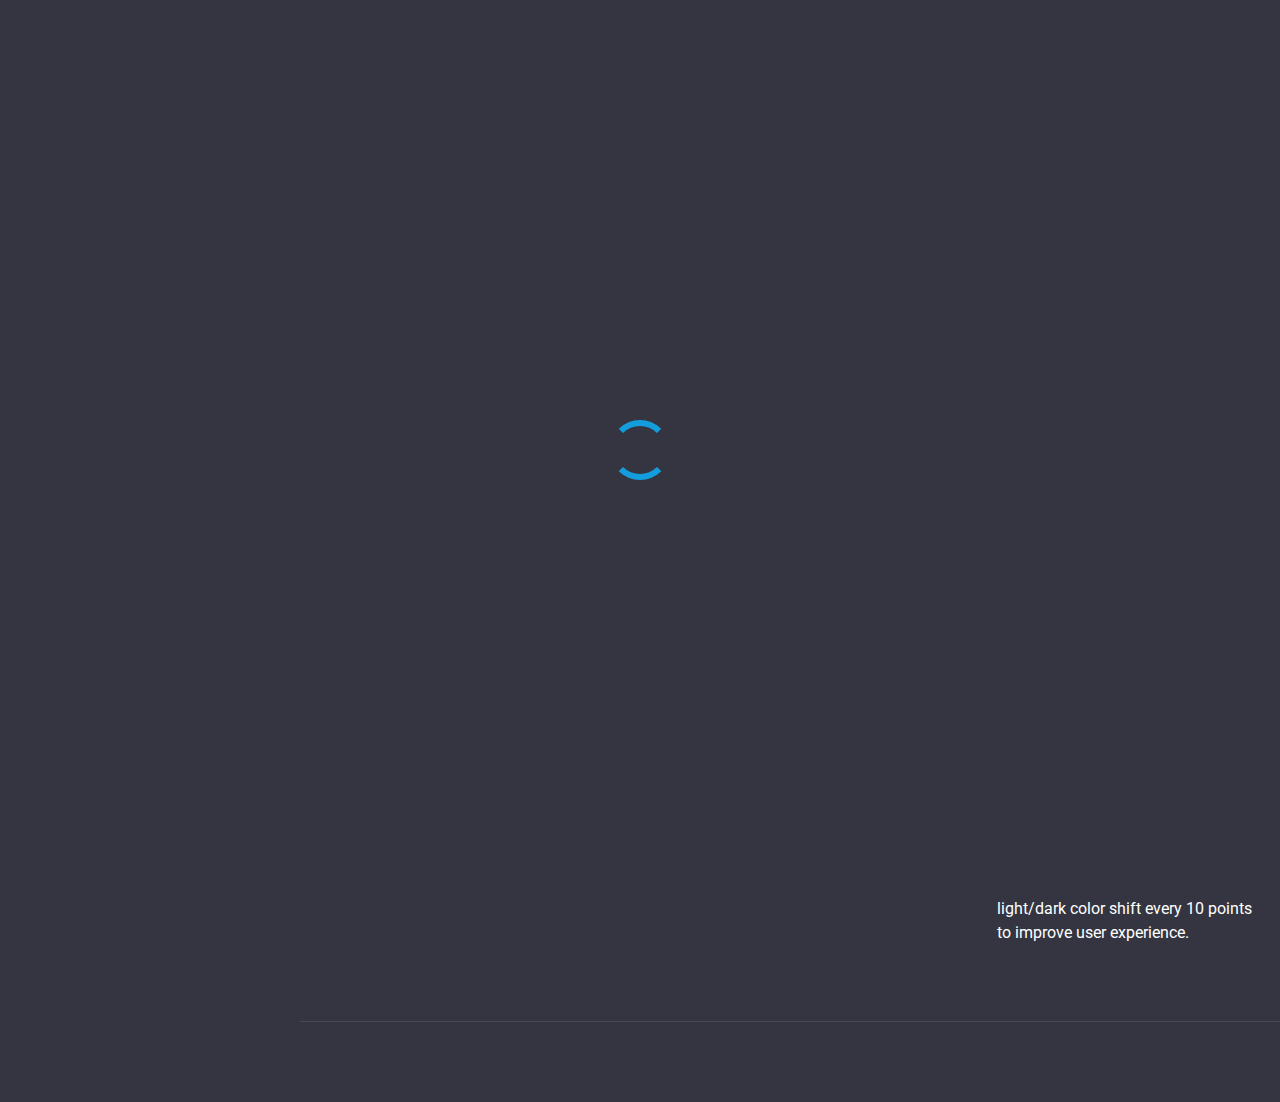
<file: squaredino.html>
<!DOCTYPE html>
<html lang="en">

<head>
  <meta charset="utf-8">
  <meta content="width=device-width, initial-scale=1.0" name="viewport">
  <title>Ronith Devarakonda - Square Dino</title>
  <meta content="" name="description">
  <meta content="" name="keywords">

  <link href="assets/img/favicon.png" rel="icon">
  <link href="assets/img/apple-touch-icon.png" rel="apple-touch-icon">

  <link href="https://fonts.googleapis.com" rel="preconnect">
  <link href="https://fonts.gstatic.com" rel="preconnect" crossorigin>
  <link href="https://fonts.googleapis.com/css2?family=Roboto:ital,wght@0,100;0,300;0,400;0,500;0,700;0,850;1,100;1,300;1,400;1,500;1,700;1,850&family=Poppins:ital,wght@0,100;0,200;0,300;0,400;0,500;0,600;0,700;0,800;0,850;1,100;1,200;1,300;1,400;1,500;1,600;1,700;1,800;1,850&family=Raleway:ital,wght@0,100;0,200;0,300;0,400;0,500;0,600;0,700;0,800;0,850;1,100;1,200;1,300;1,400;1,500;1,600;1,700;1,800;1,850&display=swap" rel="stylesheet">

  <link href="assets/vendor/bootstrap/css/bootstrap.min.css" rel="stylesheet">
  <link href="assets/vendor/bootstrap-icons/bootstrap-icons.css" rel="stylesheet">
  <link href="assets/vendor/aos/aos.css" rel="stylesheet">
  <link href="assets/vendor/glightbox/css/glightbox.min.css" rel="stylesheet">
  <link href="assets/vendor/swiper/swiper-bundle.min.css" rel="stylesheet">

  <link href="assets/css/main.css" rel="stylesheet">

</head>

<body class="portfolio-details-page">

  <header id="header" class="header dark-background d-flex flex-column">
    <i class="header-toggle d-xl-none bi bi-list"></i>

    <div class="profile-img">
      <img src="assets/img/pixel face.png" alt="" class="img-fluid rounded-circle">
      <div class="social-links text-center">
        <a href="https://github.com/ronithkumardevarakonda" class="github"><i class="bi bi-github"></i></a>
        <a href="https://www.instagram.com/ronithkumardevarakonda/" class="instagram"><i class="bi bi-instagram"></i></a>
        <a href="https://www.linkedin.com/in/ronithkumardevarakonda/" class="linkedin"><i class="bi bi-linkedin"></i></a>
        <a href="mailto:ronithdevarakonda@gmail.com" class="envelope"><i class="bi bi-envelope"></i></a>
      </div>
    </div>

    <a href="index.html" class="logo d-flex align-items-center justify-content-center">
      <h1 class="sitename">Ronith Devarakonda</h1>
    </a>

    <nav id="navmenu" class="navmenu">
      <ul>
        <li><a href="#hero" class="active"><i class="bi bi-house navicon"></i>Home</a></li>
        <li><a href="#portfolio"><i class="bi bi-images navicon"></i> Projects</a></li>
        <li><a href="#about"><i class="bi bi-person navicon"></i> About</a></li>
        <li><a href="#resume"><i class="bi bi-file-earmark-text navicon"></i> Resume</a></li>
        <li><a href="#contact"><i class="bi bi-envelope navicon"></i> Contact</a></li>
      </ul>
    </nav>

  </header>

  <main class="main">

    <div class="page-title dark-background">
      <div class="container d-lg-flex justify-content-between align-items-center">
        <h1 class="mb-2 mb-lg-0">Square Dino</h1>
        <nav class="breadcrumbs">
          <ol>
            <li><a href="index.html">Home</a></li>
            <li class="current">Square Dino</li>
          </ol>
        </nav>
      </div>
    </div>

    <section id="portfolio-details" class="portfolio-details section">

      <div class="container" data-aos="fade-up" data-aos-delay="100">

        <div class="row gy-4">

          <div class="col-lg-8">
            <div class="portfolio-details-slider swiper init-swiper">

              <div class="swiper-wrapper align-items-center">

                <div class="swiper-slide">
                  <video autoplay muted loop>
                    <source src="assets/img/squaredino/Square Dino.mp4" alt=""></video>
                </div>

              </div>
              <div class="swiper-pagination"></div>

              <div class="swiper-button-prev"></div>
              <div class="swiper-button-next"></div>
            </div>
          </div>

          <div class="col-lg-4">
            <div class="portfolio-info" data-aos="fade-up" data-aos-delay="200">
              <h3>Project information</h3>
              <ul>
                <li><strong>Keywords</strong>: Playdate, Lua</li>
                <li><strong>Project date</strong>: 16 october, 2024</li>
                <li><strong>Roles</strong>: Gameplay Programmer, Level Designer</li>
              </ul>
            </div>
            <div class="portfolio-description" data-aos="fade-up" data-aos-delay="300">
              <h2>Square Dino</h2>
              <p>
                The player must explore the scene and find the appropriate scam-fraud opportunity. 
                To trigger the scam, he must press the "F" key to ragdoll his body at the correct time. 
                Depending on the circumstances the players may also interact with different objects in the scene.
                <ul>
                  <li>Developed a Playdate game inspired by the browser dinosaur game, featuring jumping, ducking, and dynamic obstacle speed 
                      to increase challenge, while exploring Playdate hardware and Lua scripting. 
                  </li>
                  <li>
                    Accomplished complex gameplay mechanics and visual enhancements by implementing Lua scripting for a dynamic HUD, 
                    score tracking, and a light/dark color shift every 10 points to improve user experience.
                  </li>
                </ul>
                </p>
            </div>
          </div>

        </div>
      </div>

    </section>
  </main>

  <footer id="footer" class="footer position-relative light-background">
  </footer>

  <a href="#" id="scroll-top" class="scroll-top d-flex align-items-center justify-content-center"><i class="bi bi-arrow-up-short"></i></a>

  <div id="preloader"></div>

  <script src="assets/vendor/bootstrap/js/bootstrap.bundle.min.js"></script>
  <script src="assets/vendor/php-email-form/validate.js"></script>
  <script src="assets/vendor/aos/aos.js"></script>
  <script src="assets/vendor/typed.js/typed.umd.js"></script>
  <script src="assets/vendor/purecounter/purecounter_vanilla.js"></script>
  <script src="assets/vendor/waypoints/noframework.waypoints.js"></script>
  <script src="assets/vendor/glightbox/js/glightbox.min.js"></script>
  <script src="assets/vendor/imagesloaded/imagesloaded.pkgd.min.js"></script>
  <script src="assets/vendor/isotope-layout/isotope.pkgd.min.js"></script>
  <script src="assets/vendor/swiper/swiper-bundle.min.js"></script>

  <script src="assets/js/main.js"></script>

</body>

</html>
</file>
<file: styletransfer.html>
<!DOCTYPE html>
<html lang="en">

<head>
  <meta charset="utf-8">
  <meta content="width=device-width, initial-scale=1.0" name="viewport">
  <title>Ronith Kumar Devarakonda - Style Transfer</title>
  <meta content="" name="description">
  <meta content="" name="keywords">

  <link href="assets/img/favicon.png" rel="icon">
  <link href="assets/img/apple-touch-icon.png" rel="apple-touch-icon">

  <link href="https://fonts.googleapis.com" rel="preconnect">
  <link href="https://fonts.gstatic.com" rel="preconnect" crossorigin>
  <link href="https://fonts.googleapis.com/css2?family=Roboto:ital,wght@0,100;0,300;0,400;0,500;0,700;0,850;1,100;1,300;1,400;1,500;1,700;1,850&family=Poppins:ital,wght@0,100;0,200;0,300;0,400;0,500;0,600;0,700;0,800;0,850;1,100;1,200;1,300;1,400;1,500;1,600;1,700;1,800;1,850&family=Raleway:ital,wght@0,100;0,200;0,300;0,400;0,500;0,600;0,700;0,800;0,850;1,100;1,200;1,300;1,400;1,500;1,600;1,700;1,800;1,850&display=swap" rel="stylesheet">

  <link href="assets/vendor/bootstrap/css/bootstrap.min.css" rel="stylesheet">
  <link href="assets/vendor/bootstrap-icons/bootstrap-icons.css" rel="stylesheet">
  <link href="assets/vendor/aos/aos.css" rel="stylesheet">
  <link href="assets/vendor/glightbox/css/glightbox.min.css" rel="stylesheet">
  <link href="assets/vendor/swiper/swiper-bundle.min.css" rel="stylesheet">

  <link href="assets/css/main.css" rel="stylesheet">

</head>

<body class="portfolio-details-page">

  <header id="header" class="header dark-background d-flex flex-column">
    <i class="header-toggle d-xl-none bi bi-list"></i>

    <div class="profile-img">
      <img src="assets/img/my-profile-img.jpg" alt="" class="img-fluid rounded-circle">
      <div class="social-links text-center">
        <a href="https://github.com/ronithkumardevarakonda" class="github"><i class="bi bi-github"></i></a>
        <a href="https://www.instagram.com/ronithkumardevarakonda/" class="instagram"><i class="bi bi-instagram"></i></a>
        <a href="https://www.linkedin.com/in/ronithkumardevarakonda/" class="linkedin"><i class="bi bi-linkedin"></i></a>
      </div>
    </div>

    <a href="index.html" class="logo d-flex align-items-center justify-content-center">
      <h1 class="sitename">Ronith Kumar Devarakonda</h1>
    </a>

    <nav id="navmenu" class="navmenu">
      <ul>
        <li><a href="#hero" class="active"><i class="bi bi-house navicon"></i>Home</a></li>
        <li><a href="#portfolio"><i class="bi bi-images navicon"></i> Projects</a></li>
        <li><a href="#about"><i class="bi bi-person navicon"></i> About</a></li>
        <li><a href="#resume"><i class="bi bi-file-earmark-text navicon"></i> Resume</a></li>
        <li><a href="#contact"><i class="bi bi-envelope navicon"></i> Contact</a></li>
      </ul>
    </nav>

  </header>

  <main class="main">

    <div class="page-title dark-background">
      <div class="container d-lg-flex justify-content-between align-items-center">
        <h1 class="mb-2 mb-lg-0">Style Transfer</h1>
        <nav class="breadcrumbs">
          <ol>
            <li><a href="index.html">Home</a></li>
            <li class="current">Style Transfer</li>
          </ol>
        </nav>
      </div>
    </div>

    <section id="portfolio-details" class="portfolio-details section">

      <div class="container" data-aos="fade-up" data-aos-delay="100">

        <div class="row gy-4">

          <div class="col-lg-8">
            <div class="portfolio-details-slider swiper init-swiper">

              <script type="application/json" class="swiper-config">
                {
                  "loop": true,
                  "speed": 600,
                  "autoplay": {
                    "delay": 5000
                  },
                  "slidesPerView": "auto",
                  "pagination": {
                    "el": ".swiper-pagination",
                    "type": "bullets",
                    "clickable": true
                  }
                  "navigation": {
                    "nextEl": ".swiper-button-next",
                    "prevEl": ".swiper-button-prev"
                  }
                }
              </script>

              <div class="swiper-wrapper align-items-center">

                <div class="swiper-slide">
                  <img src="assets/img/styletransfer/styletransfer1.jpg" alt="">
                </div>

                <div class="swiper-slide">
                  <img src="assets/img/styletransfer/styletransfer2.jpg" alt="">
                </div>

                <div class="swiper-slide">
                  <img src="assets/img/styletransfer/styletransfer3.jpg" alt="">
                </div>

                <div class="swiper-slide">
                  <img src="assets/img/styletransfer/styletransfer4.jpg" alt="">
                </div>

              </div>
              <div class="swiper-pagination"></div>

              <div class="swiper-button-prev"></div>
              <div class="swiper-button-next"></div>
            </div>
          </div>

          <div class="col-lg-4">
            <div class="portfolio-info" data-aos="fade-up" data-aos-delay="200">
              <h3>Project information</h3>
              <ul>
                <li><strong>Keywords</strong>: Image Processing</li>
                <li><strong>Project date</strong>: August, 2023</li>
              </ul>
            </div>
            <div class="portfolio-description" data-aos="fade-up" data-aos-delay="300">
              <h2>Artistic Image Enhancement and Style Transfer</h2>
              <p>
                Project report is <a href="assets/img/styletransfer/styletransfer.pdf">here</a>.
                </p>
            </div>
          </div>

        </div>

      </div>

    </section>
  </main>

  <footer id="footer" class="footer position-relative light-background">
  </footer>

  <a href="#" id="scroll-top" class="scroll-top d-flex align-items-center justify-content-center"><i class="bi bi-arrow-up-short"></i></a>

  <div id="preloader"></div>

  <script src="assets/vendor/bootstrap/js/bootstrap.bundle.min.js"></script>
  <script src="assets/vendor/php-email-form/validate.js"></script>
  <script src="assets/vendor/aos/aos.js"></script>
  <script src="assets/vendor/typed.js/typed.umd.js"></script>
  <script src="assets/vendor/purecounter/purecounter_vanilla.js"></script>
  <script src="assets/vendor/waypoints/noframework.waypoints.js"></script>
  <script src="assets/vendor/glightbox/js/glightbox.min.js"></script>
  <script src="assets/vendor/imagesloaded/imagesloaded.pkgd.min.js"></script>
  <script src="assets/vendor/isotope-layout/isotope.pkgd.min.js"></script>
  <script src="assets/vendor/swiper/swiper-bundle.min.js"></script>

  <script src="assets/js/main.js"></script>

</body>

</html>
</file>
<file: assets/css/main.css>
:root {
  --default-font: "Roboto",  system-ui, -apple-system, "Segoe UI", Roboto, "Helvetica Neue", Arial, "Noto Sans", "Liberation Sans", sans-serif, "Apple Color Emoji", "Segoe UI Emoji", "Segoe UI Symbol", "Noto Color Emoji";
  --heading-font: "Raleway",  sans-serif;
  --nav-font: "Poppins",  sans-serif;
}

:root { 
  --background-color: #343541; 
  --default-color: #ffffff; 
  --heading-color: #050d18; 
  --accent-color: #149ddd; 
  --surface-color: #ffffff; 
  --contrast-color: #ffffff; 
}

:root {
  --nav-color: #a8a9b4;  
  --nav-hover-color: #ffffff; 
  --nav-mobile-background-color: #040b14;
  --nav-dropdown-background-color: #040b14;
  --nav-dropdown-color: #a8a9b4; 
  --nav-dropdown-hover-color: #ffffff; 
}

.light-background {
  --background-color: #f4fafd;
  --surface-color: #ffffff;
}

.dark-background {
  --background-color: #040b14;
  --default-color: #ffffff;
  --heading-color: #ffffff;
  --surface-color: #151f2b;
  --contrast-color: #ffffff;
}

:root {
  scroll-behavior: smooth;
}

body {
  color: var(--default-color);
  background-color: var(--background-color);
  font-family: var(--default-font);
}

a {
  color: var(--accent-color);
  text-decoration: none;
  transition: 0.3s;
}

a:hover {
  color: color-mix(in srgb, var(--accent-color), transparent 25%);
  text-decoration: none;
}

h1 {
  color: white;
}
h2{
  color: #149ddd;
}
h3,
h4,
h5,
h6 {
  color: var(--heading-color);
  font-family: var(--heading-font);
}

.php-email-form .error-message {
  display: none;
  background: #df1529;
  color: #ffffff;
  text-align: left;
  padding: 15px;
  margin-bottom: 24px;
  font-weight: 600;
}

.php-email-form .sent-message {
  display: none;
  color: #ffffff;
  background: #059652;
  text-align: center;
  padding: 15px;
  margin-bottom: 24px;
  font-weight: 600;
}

.php-email-form .loading {
  display: none;
  background: var(--surface-color);
  text-align: center;
  padding: 15px;
  margin-bottom: 24px;
}

.php-email-form .loading:before {
  content: "";
  display: inline-block;
  border-radius: 50%;
  width: 24px;
  height: 24px;
  margin: 0 10px -6px 0;
  border: 3px solid var(--accent-color);
  border-top-color: var(--surface-color);
  animation: php-email-form-loading 1s linear infinite;
}

@keyframes php-email-form-loading {
  0% {
    transform: rotate(0deg);
  }

  100% {
    transform: rotate(360deg);
  }
}

.header {
  color: var(--default-color);
  background-color: var(--background-color);
  position: fixed;
  top: 0;
  left: 0;
  bottom: 0;
  padding: 0 15px;
  width: 300px;
  transition: all ease-in-out 0.3s;
  overflow-y: auto;
  z-index: 997;
  border-right: 1px solid color-mix(in srgb, var(--default-color), transparent 90%);
}

.header .profile-img img {
  margin: 15px auto;
  display: block;
  width: 120px;
  border: 8px solid color-mix(in srgb, var(--default-color), transparent 85%);
}

.header .logo {
  line-height: 1;
  margin-bottom: 15px;
}

.header .logo img {
  max-height: 32px;
  margin-right: 8px;
}

.header .logo h1 {
  font-size: 24px;
  margin: 0;
  font-weight: 700;
  color: var(--heading-color);
}

.header .social-links {
  margin: 0 0 20px 0;
}

.header .social-links a {
  font-size: 16px;
  display: inline-flex;
  align-items: center;
  justify-content: center;
  background: color-mix(in srgb, var(--default-color), transparent 90%);
  color: var(--default-color);
  margin: 0 2px;
  border-radius: 50%;
  text-align: center;
  width: 40px;
  height: 40px;
  transition: 0.3s;
}

.header .social-links a:hover {
  color: var(--contrast-color);
  background: var(--accent-color);
}

@media (min-width: 1200px) {

  .header~main,
  .header~#footer {
    margin-left: 300px;
  }
}

@media (max-width: 1199px) {
  .header {
    left: -100%;
  }
}

.header.header-show {
  left: 0;
}

.header .header-toggle {
  color: var(--contrast-color);
  background-color: var(--accent-color);
  font-size: 22px;
  display: flex;
  align-items: center;
  justify-content: center;
  width: 40px;
  height: 40px;
  border-radius: 50%;
  cursor: pointer;
  position: fixed;
  top: 15px;
  right: 15px;
  z-index: 9999;
  transition: background-color 0.3s;
}

.header .header-toggle:hover {
  color: var(--contrast-color);
  background-color: color-mix(in srgb, var(--accent-color) 90%, white 15%);
}


.mobile-nav-toggle {
  display: none;
}

.navmenu {
  padding: 0;
  z-index: 9997;
}

.navmenu ul {
  list-style: none;
  padding: 0 0 20px 0;
  margin: 0;
}

.navmenu a,
.navmenu a:focus {
  color: var(--nav-color);
  padding: 15px 10px;
  font-family: var(--nav-font);
  font-size: 16px;
  font-weight: 400;
  display: flex;
  align-items: center;
  white-space: nowrap;
  transition: 0.3s;
  width: 100%;
}

.navmenu a .navicon,
.navmenu a:focus .navicon {
  font-size: 20px;
  margin-right: 10px;
}

.navmenu a .toggle-dropdown,
.navmenu a:focus .toggle-dropdown {
  font-size: 12px;
  line-height: 0;
  margin-left: auto;
  width: 30px;
  height: 30px;
  display: flex;
  align-items: center;
  justify-content: center;
  border-radius: 50%;
  transition: 0.3s;
  flex-shrink: 0;
  background-color: color-mix(in srgb, var(--accent-color), transparent 90%);
}

.navmenu a .toggle-dropdown:hover,
.navmenu a:focus .toggle-dropdown:hover {
  background-color: var(--accent-color);
  color: var(--contrast-color);
}

.navmenu a:hover,
.navmenu .active,
.navmenu .active:focus {
  color: var(--nav-hover-color);
}

.navmenu a:hover .navicon,
.navmenu .active .navicon,
.navmenu .active:focus .navicon {
  color: var(--accent-color);
}

.navmenu .active .toggle-dropdown,
.navmenu .active:focus .toggle-dropdown {
  background-color: var(--accent-color);
  color: var(--contrast-color);
  transform: rotate(180deg);
}

.navmenu .dropdown {
  display: block;
}

.navmenu .dropdown a,
.navmenu .dropdown a:focus {
  color: --nav-dropdown-color;
}

.navmenu .dropdown a:hover,
.navmenu .dropdown .active,
.navmenu .dropdown .active:focus {
  color: var(--nav-dropdown-hover-color);
}

.navmenu .dropdown ul {
  position: static;
  display: none;
  z-index: 99;
  padding: 5px 10px;
  margin: 5px 10px;
  background-color: var(--nav-dropdown-background-color);
  border: 1px solid color-mix(in srgb, var(--default-color), transparent 90%);
  box-shadow: none;
  transition: all 0.5s ease-in-out;
}

.navmenu .dropdown ul ul {
  background-color: rgba(33, 37, 41, 0.1);
}

.navmenu .dropdown>.dropdown-active {
  display: block;
  background-color: rgba(33, 37, 41, 0.03);
}

/*--------------------------------------------------------------
# Global Footer
--------------------------------------------------------------*/
.footer {
  color: var(--default-color);
  background-color: #343541;
  font-size: 14px;
  padding: 40px 0;
  position: relative;
  border-top: 1px solid color-mix(in srgb, var(--default-color), transparent 90%);
}

.footer .copyright p {
  margin-bottom: 0;
}

.footer .credits {
  margin-top: 4px;
  font-size: 13px;
  text-align: center;
}

#preloader {
  position: fixed;
  inset: 0;
  z-index: 999999;
  overflow: hidden;
  background: var(--background-color);
  transition: all 0.6s ease-out;
}

#preloader:before {
  content: "";
  position: fixed;
  top: calc(50% - 30px);
  left: calc(50% - 30px);
  border: 6px solid #ffffff;
  border-color: var(--accent-color) transparent var(--accent-color) transparent;
  border-radius: 50%;
  width: 60px;
  height: 60px;
  animation: animate-preloader 1.5s linear infinite;
}

@keyframes animate-preloader {
  0% {
    transform: rotate(0deg);
  }

  100% {
    transform: rotate(360deg);
  }
}

.scroll-top {
  position: fixed;
  visibility: hidden;
  opacity: 0;
  right: 15px;
  bottom: -15px;
  z-index: 99999;
  background-color: var(--accent-color);
  width: 44px;
  height: 44px;
  border-radius: 50px;
  transition: all 0.4s;
}

.scroll-top i {
  font-size: 24px;
  color: var(--contrast-color);
  line-height: 0;
}

.scroll-top:hover {
  background-color: color-mix(in srgb, var(--accent-color), transparent 20%);
  color: var(--contrast-color);
}

.scroll-top.active {
  visibility: visible;
  opacity: 1;
  bottom: 15px;
}


@media screen and (max-width: 768px) {
  [data-aos-delay] {
    transition-delay: 0 !important;
  }
}


.page-title {
  color: var(--default-color);
  background-color: var(--background-color);
  padding: 25px 0;
  position: relative;
}

.page-title h1 {
  font-size: 24px;
  font-weight: 700;
}

.page-title .breadcrumbs ol {
  display: flex;
  flex-wrap: wrap;
  list-style: none;
  padding: 0;
  margin: 0;
  font-size: 14px;
  font-weight: 400;
}

.page-title .breadcrumbs ol li+li {
  padding-left: 10px;
}

.page-title .breadcrumbs ol li+li::before {
  content: "/";
  display: inline-block;
  padding-right: 10px;
  color: color-mix(in srgb, var(--default-color), transparent 70%);
}

section,
.section {
  color: var(--default-color);
  background-color: var(--background-color);
  padding: 60px 0;
  overflow: clip;
}


.section-title {
  padding-bottom: 60px;
  position: relative;
}

.section-title h2 {
  font-size: 32px;
  font-weight: 700;
  margin-bottom: 20px;
  padding-bottom: 20px;
  position: relative;
}

.section-title h2:after {
  content: "";
  position: absolute;
  display: block;
  width: 50px;
  height: 3px;
  background: var(--accent-color);
  left: 0;
  bottom: 0;
}

.section-title p {
  margin-bottom: 0;
}


.hero {
  width: 100%;
  min-height: 100vh;
  position: relative;
  padding: 80px 0;
  display: flex;
  align-items: center;
  justify-content: center;
  background-color: #343541;
}

.hero img {
  position: absolute;
  inset: 0;
  display: block;
  width: 100%;
  height: 100%;
  object-fit: cover;
  z-index: 1;
}

.hero:before {
  content: "";
  background: color-mix(in srgb, var(--background-color), transparent 70%);
  position: absolute;
  inset: 0;
  z-index: 2;
}

.hero .container {
  position: relative;
  z-index: 3;
}
.hero h1 {
  margin: 0;
  font-size: 72px;
  font-weight:700;
}
.hero h2 {
  margin: 0;
  font-size: 64px;
  font-weight: 700;
}
.hero p {
  color: teal;
  margin: 0;
  font-size: 26px;
}

.hero h3 {
  margin: 5px 0 0 0;
  font-size: 32px;
}

.hero h3 span {
  letter-spacing: 1px;
  border-bottom: 2px solid var(--accent-color);
}

.hero .social-links {
  margin-top: 25px;
}

.hero .social-links a {
  font-size: 24px;
  display: inline-block;
  color: color-mix(in srgb, var(--default-color), transparent 50%);
  line-height: 1;
  margin-right: 20px;
  transition: 0.3s;
}

.hero .social-links a:hover {
  color: var(--accent-color);
}

@media (max-width: 768px) {
  .hero h1 {
    font-size: 36px;
  }
  .hero h2 {
    font-size: 32px;
  }

  .hero h3 {
    font-size: 24px;
  }
  .hero p {
    font-size: 20px;
  }
}

.about {
  background-color: #343541;
}
.about .content h2 {
  font-weight: 700;
  font-size: 24px;
}


.about .content ul {
  margin-right: 10px;
}

.about .content ul i {
  font-size: 16px;
  margin-right: 5px;
  color: var(--accent-color);
  line-height: 0;
}

.skills {
  background-color: #343541;
  padding: 50px 10%;
}

.skills-container {
  display: flex;
  justify-content: space-between;
  margin-top: 30px;
}

.skills-category {
  flex: 1;
  padding: 20px;
  text-align: center;
  border: 1px solid #444;
  border-radius: 8px;
  margin: 0 10px;
  background-color: #444;
  transition: background-color 0.3s ease;
}

.skills-category h3 {
  font-size: 24px;
  color: #149ddd;
  margin-bottom: 20px;
  font-weight: 600;
  text-transform: uppercase;
}

.skills-list {
  list-style-type: none;
  padding: 0;
  font-size: 16px;
  color: #bbb;
}

.skills-list li {
  margin: 10px 0;
}

.skills-category:hover {
  background-color: #2b2f38;
}

@media (max-width: 768px) {
  .skills-container {
    flex-direction: column; /* Stack sections vertically on smaller screens */
    align-items: center;
  }
  
  .skills-category {
    width: 100%; /* Make each section take full width */
    margin-bottom: 20px; /* Add space between sections */
  }
}

.resume .resume-title {
  color: teal;
  font-size: 26px;
  font-weight: 700;
  margin-top: 20px;
  margin-bottom: 20px;
}

.resume .resume-item {
  padding: 0 0 20px 20px;
  margin-top: -2px;
  border-left: 2px solid var(--accent-color);
  position: relative;
}

.resume .resume-item h4 {
  line-height: 18px;
  font-size: 18px;
  font-weight: 600;
  text-transform: uppercase;
  color: color-mix(in srgb, var(--default-color), transparent 20%);
  margin-bottom: 10px;
}

.resume .resume-item h5 {
  font-size: 16px;
  background: #e4edf9;
  padding: 5px 15px;
  display: inline-block;
  font-weight: 600;
  margin-bottom: 10px;
}

.resume .resume-item ul {
  padding-left: 20px;
}

.resume .resume-item ul li {
  padding-bottom: 10px;
}

.resume .resume-item:last-child {
  padding-bottom: 0;
}

.resume .resume-item::before {
  content: "";
  position: absolute;
  width: 16px;
  height: 16px;
  border-radius: 50px;
  left: -9px;
  top: 0;
  background: var(--background-color);
  border: 2px solid var(--accent-color);
}


.portfolio {
  background-color: #343541;
}
.portfolio .portfolio-filters {
  padding: 0;
  margin: 0 auto 20px auto;
  list-style: none;
  text-align: center;
}

.portfolio .portfolio-filters li {
  cursor: pointer;
  display: inline-block;
  padding: 0;
  font-size: 14px;
  font-weight: 400;
  margin: 0 10px;
  line-height: 1;
  text-transform: uppercase;
  margin-bottom: 10px;
  transition: all 0.3s ease-in-out;
}

.portfolio .portfolio-filters li:hover,
.portfolio .portfolio-filters li.filter-active {
  color: var(--accent-color);
}

.portfolio .portfolio-filters li:first-child {
  margin-left: 0;
}

.portfolio .portfolio-filters li:last-child {
  margin-right: 0;
}

@media (max-width: 575px) {
  .portfolio .portfolio-filters li {
    font-size: 14px;
    margin: 0 5px;
  }
}

.portfolio .portfolio-content {
  position: relative;
  overflow: hidden;
}

.portfolio .portfolio-content img {
  transition: 0.3s;
}

.portfolio .portfolio-content .portfolio-info {
  opacity: 0;
  position: absolute;
  inset: 0;
  z-index: 3;
  transition: all ease-in-out 0.3s;
  background: rgba(0, 0, 0, 0.6);
  padding: 15px;
}

.portfolio .portfolio-content .portfolio-info h4 {
  font-size: 14px;
  padding: 5px 10px;
  font-weight: 400;
  color: #ffffff;
  display: inline-block;
  background-color: var(--accent-color);
}

.portfolio .portfolio-content .portfolio-info p {
  position: absolute;
  bottom: 10px;
  text-align: center;
  display: inline-block;
  left: 0;
  right: 0;
  font-size: 16px;
  font-weight: 600;
  color: rgba(255, 255, 255, 0.8);
}

.portfolio .portfolio-content .portfolio-info .preview-link,
.portfolio .portfolio-content .portfolio-info .details-link {
  position: absolute;
  left: calc(50% - 40px);
  font-size: 26px;
  top: calc(50% - 14px);
  color: #fff;
  transition: 0.3s;
  line-height: 1.2;
}

.portfolio .portfolio-content .portfolio-info .preview-link:hover,
.portfolio .portfolio-content .portfolio-info .details-link:hover {
  color: var(--accent-color);
}

.portfolio .portfolio-content .portfolio-info .details-link {
  left: 50%;
  font-size: 34px;
  line-height: 0;
}

.portfolio .portfolio-content:hover .portfolio-info {
  opacity: 1;
}

.portfolio .portfolio-content:hover img {
  transform: scale(1.1);
}

.contact .info-wrap {
  background-color: var(--surface-color);
  box-shadow: 0px 0px 20px rgba(0, 0, 0, 0.1);
  padding: 30px;
}

@media (max-width: 575px) {
  .contact .info-wrap {
    padding: 20px;
  }
}

.contact .info-item {
  margin-bottom: 40px;
}

.contact .info-item i {
  font-size: 20px;
  color: var(--accent-color);
  background: color-mix(in srgb, var(--accent-color), transparent 92%);
  width: 44px;
  height: 44px;
  display: flex;
  justify-content: center;
  align-items: center;
  border-radius: 50px;
  transition: all 0.3s ease-in-out;
  margin-right: 15px;
}

.contact .info-item h3 {
  padding: 0;
  font-size: 18px;
  font-weight: 700;
  margin-bottom: 5px;
}

.contact .info-item p {
  padding: 0;
  margin-bottom: 0;
  font-size: 14px;
}

.contact .info-item:hover i {
  background: var(--accent-color);
  color: var(--contrast-color);
}

.contact .php-email-form {
  background-color: var(--surface-color);
  height: 100%;
  padding: 30px;
  box-shadow: 0px 0px 20px rgba(0, 0, 0, 0.1);
}

@media (max-width: 575px) {
  .contact .php-email-form {
    padding: 20px;
  }
}

.contact .php-email-form input[type=text],
.contact .php-email-form input[type=email],
.contact .php-email-form textarea {
  font-size: 14px;
  padding: 10px 15px;
  box-shadow: none;
  border-radius: 0;
  color: var(--default-color);
  background-color: var(--surface-color);
  border-color: color-mix(in srgb, var(--default-color), transparent 80%);
}

.contact .php-email-form input[type=text]:focus,
.contact .php-email-form input[type=email]:focus,
.contact .php-email-form textarea:focus {
  border-color: var(--accent-color);
}

.contact .php-email-form input[type=text]::placeholder,
.contact .php-email-form input[type=email]::placeholder,
.contact .php-email-form textarea::placeholder {
  color: color-mix(in srgb, var(--default-color), transparent 70%);
}

.contact .php-email-form button[type=submit] {
  color: var(--contrast-color);
  background: var(--accent-color);
  border: 0;
  padding: 10px 30px;
  transition: 0.4s;
  border-radius: 50px;
}

.contact .php-email-form button[type=submit]:hover {
  background: color-mix(in srgb, var(--accent-color), transparent 25%);
}

.portfolio-details .portfolio-details-slider img {
  width: 100%;
}

.portfolio-details .portfolio-details-slider video {
  width: 100%;
}

.portfolio-details .portfolio-details-slider .swiper-pagination {
  margin-top: 20px;
  position: relative;
}

.portfolio-details .portfolio-details-slider .swiper-pagination .swiper-pagination-bullet {
  width: 12px;
  height: 12px;
  background-color: color-mix(in srgb, var(--default-color), transparent 85%);
  opacity: 1;
}

.portfolio-details .portfolio-details-slider .swiper-pagination .swiper-pagination-bullet-active {
  background-color: var(--accent-color);
}

.portfolio-details .portfolio-info {
  padding: 30px;
  box-shadow: 0px 0 30px rgba(0, 0, 0, 0.1);
}

.portfolio-details .portfolio-info h3 {
  color: teal;
  font-size: 22px;
  font-weight: 700;
  margin-bottom: 20px;
  padding-bottom: 20px;
  border-bottom: 1px solid color-mix(in srgb, var(--default-color), transparent 85%);
}

.portfolio-details .portfolio-info ul strong {
  color: skyblue;
}

.portfolio-details .portfolio-info ul {
  list-style: none;
  padding: 0;
  font-size: 15px;
}

.portfolio-details .portfolio-info ul li+li {
  margin-top: 10px;
}

.portfolio-details .portfolio-description {
  padding-top: 30px;
}

.portfolio-details .portfolio-description h2 {
  font-size: 26px;
  font-weight: 700;
  margin-bottom: 20px;
}

.portfolio-details .portfolio-description p {
  padding: 0;
  color: color-mix(in srgb, var(--default-color), transparent 30%);
}

.swiper-button-prev, .swiper-button-next {
  color: #149ddd;
  font-size: 30px;
}

.swiper-button-prev {
  left: 10px;
}

.swiper-button-next {
  right: 10px;
}
</file>
<file: assets/css/style.css>
/**
* Template Name: iPortfolio
* Updated: Jan 29 2024 with Bootstrap v5.3.2
* Template URL: https://bootstrapmade.com/iportfolio-bootstrap-portfolio-websites-template/
* Author: BootstrapMade.com
* License: https://bootstrapmade.com/license/
*/

/*--------------------------------------------------------------
# General
--------------------------------------------------------------*/
body {
  font-family: "Open Sans", sans-serif;
  color: #272829;
}

a {
  color: #149ddd;
  text-decoration: none;
}

a:hover {
  color: #37b3ed;
  text-decoration: none;
}

h1,
h2,
h3,
h4,
h5,
h6 {
  font-family: "Raleway", sans-serif;
}

/*--------------------------------------------------------------
# Back to top button
--------------------------------------------------------------*/
.back-to-top {
  position: fixed;
  visibility: hidden;
  opacity: 0;
  right: 15px;
  bottom: 15px;
  z-index: 996;
  background: #149ddd;
  width: 40px;
  height: 40px;
  border-radius: 50px;
  transition: all 0.4s;
}

.back-to-top i {
  font-size: 28px;
  color: #fff;
  line-height: 0;
}

.back-to-top:hover {
  background: #2eafec;
  color: #fff;
}

.back-to-top.active {
  visibility: visible;
  opacity: 1;
}

/*--------------------------------------------------------------
# Header
--------------------------------------------------------------*/
#header {
  position: fixed;
  top: 0;
  left: 0;
  bottom: 0;
  width: 300px;
  transition: all ease-in-out 0.5s;
  z-index: 9997;
  transition: all 0.5s;
  padding: 0 15px;
  background: #040b14;
  overflow-y: auto;
}

#header .profile img {
  margin: 15px auto;
  display: block;
  width: 120px;
  border: 8px solid #2c2f3f;
}

#header .profile h1 {
  font-size: 24px;
  margin: 0;
  padding: 0;
  font-weight: 600;
  -moz-text-align-last: center;
  text-align-last: center;
  font-family: "Poppins", sans-serif;
}

#header .profile h1 a,
#header .profile h1 a:hover {
  color: #fff;
  text-decoration: none;
}

#header .profile .social-links a {
  font-size: 18px;
  display: inline-block;
  background: #212431;
  color: #fff;
  line-height: 1;
  padding: 8px 0;
  margin-right: 4px;
  border-radius: 50%;
  text-align: center;
  width: 36px;
  height: 36px;
  transition: 0.3s;
}

#header .profile .social-links a:hover {
  background: #149ddd;
  color: #fff;
  text-decoration: none;
}

#main {
  margin-left: 300px;
}

.container,
.container-fluid {
  padding-left: 30px;
  padding-right: 30px;
}

@media (max-width: 1199px) {
  #header {
    left: -300px;
  }

  #main {
    margin-left: 0;
  }

  .container,
  .container-fluid {
    padding-left: 12px;
    padding-right: 12px;
  }
}

/*--------------------------------------------------------------
# Navigation Menu
--------------------------------------------------------------*/
/* Desktop Navigation */
.nav-menu {
  padding: 30px 0 0 0;
}

.nav-menu * {
  margin: 0;
  padding: 0;
  list-style: none;
}

.nav-menu>ul>li {
  position: relative;
  white-space: nowrap;
}

.nav-menu a,
.nav-menu a:focus {
  display: flex;
  align-items: center;
  color: #a8a9b4;
  padding: 12px 15px;
  margin-bottom: 8px;
  transition: 0.3s;
  font-size: 15px;
}

.nav-menu a i,
.nav-menu a:focus i {
  font-size: 24px;
  padding-right: 8px;
  color: #6f7180;
}

.nav-menu a:hover,
.nav-menu .active,
.nav-menu .active:focus,
.nav-menu li:hover>a {
  text-decoration: none;
  color: #fff;
}

.nav-menu a:hover i,
.nav-menu .active i,
.nav-menu .active:focus i,
.nav-menu li:hover>a i {
  color: #149ddd;
}

/* Mobile Navigation */
.mobile-nav-toggle {
  position: fixed;
  right: 15px;
  top: 15px;
  z-index: 9998;
  border: 0;
  font-size: 24px;
  transition: all 0.4s;
  outline: none !important;
  background-color: #149ddd;
  color: #fff;
  width: 40px;
  height: 40px;
  display: inline-flex;
  align-items: center;
  justify-content: center;
  line-height: 0;
  border-radius: 50px;
  cursor: pointer;
}

.mobile-nav-active {
  overflow: hidden;
}

.mobile-nav-active #header {
  left: 0;
}

/*--------------------------------------------------------------
# Hero Section
--------------------------------------------------------------*/
#hero {
  width: 100%;
  height: 100vh;
  background: url("../img/hero-bg.jpg") top center;
  background-size: cover;
}

#hero:before {
  content: "";
  background: rgba(5, 13, 24, 0.3);
  position: absolute;
  bottom: 0;
  top: 0;
  left: 0;
  right: 0;
  z-index: 1;
}

#hero .hero-container {
  position: relative;
  z-index: 2;
  min-width: 300px;
}

#hero h1 {
  margin: 0 0 10px 0;
  font-size: 64px;
  font-weight: 700;
  line-height: 56px;
  color: #fff;
}

#hero p {
  color: #fff;
  margin-bottom: 50px;
  font-size: 26px;
  font-family: "Poppins", sans-serif;
}

#hero p span {
  color: #fff;
  padding-bottom: 4px;
  letter-spacing: 1px;
  border-bottom: 3px solid #149ddd;
}

@media (min-width: 1024px) {
  #hero {
    background-attachment: fixed;
  }
}

@media (max-width: 768px) {
  #hero h1 {
    font-size: 28px;
    line-height: 36px;
  }

  #hero h2 {
    font-size: 18px;
    line-height: 24px;
    margin-bottom: 30px;
  }
}

/*--------------------------------------------------------------
# Sections General
--------------------------------------------------------------*/
section {
  padding: 60px 0;
  overflow: hidden;
}

.section-bg {
  background: #f5f8fd;
}

.section-title {
  padding-bottom: 30px;
}

.section-title h2 {
  font-size: 32px;
  font-weight: bold;
  margin-bottom: 20px;
  padding-bottom: 20px;
  position: relative;
  color: #173b6c;
}

.section-title h2::after {
  content: "";
  position: absolute;
  display: block;
  width: 50px;
  height: 3px;
  background: #149ddd;
  bottom: 0;
  left: 0;
}

.section-title p {
  margin-bottom: 0;
}

/*--------------------------------------------------------------
# About
--------------------------------------------------------------*/
.about .content h3 {
  font-weight: 700;
  font-size: 26px;
  color: #173b6c;
}

.about .content ul {
  list-style: none;
  padding: 0;
}

.about .content ul li {
  margin-bottom: 20px;
  display: flex;
  align-items: center;
}

.about .content ul strong {
  margin-right: 10px;
}

.about .content ul i {
  font-size: 16px;
  margin-right: 5px;
  color: #149ddd;
  line-height: 0;
}

.about .content p:last-child {
  margin-bottom: 0;
}

/*--------------------------------------------------------------
# Facts
--------------------------------------------------------------*/
.facts {
  padding-bottom: 30px;
}

.facts .count-box {
  padding: 30px;
  width: 100%;
}

.facts .count-box i {
  display: block;
  font-size: 44px;
  color: #149ddd;
  float: left;
  line-height: 0;
}

.facts .count-box span {
  font-size: 48px;
  line-height: 40px;
  display: block;
  font-weight: 700;
  color: #050d18;
  margin-left: 60px;
}

.facts .count-box p {
  padding: 15px 0 0 0;
  margin: 0 0 0 60px;
  font-family: "Raleway", sans-serif;
  font-size: 14px;
  color: #122f57;
}

.facts .count-box a {
  font-weight: 600;
  display: block;
  margin-top: 20px;
  color: #122f57;
  font-size: 15px;
  font-family: "Poppins", sans-serif;
  transition: ease-in-out 0.3s;
}

.facts .count-box a:hover {
  color: #1f5297;
}

/*--------------------------------------------------------------
# Akills
--------------------------------------------------------------*/
.skills .progress {
  height: 60px;
  display: block;
  background: none;
  border-radius: 0;
}

.skills .progress .skill {
  padding: 0;
  margin: 0 0 6px 0;
  text-transform: uppercase;
  display: block;
  font-weight: 600;
  font-family: "Poppins", sans-serif;
  color: #050d18;
}

.skills .progress .skill .val {
  float: right;
  font-style: normal;
}

.skills .progress-bar-wrap {
  background: #dce8f8;
  height: 10px;
}

.skills .progress-bar {
  width: 1px;
  height: 10px;
  transition: 0.9s;
  background-color: #149ddd;
}

/*--------------------------------------------------------------
# Resume
--------------------------------------------------------------*/
.resume .resume-title {
  font-size: 26px;
  font-weight: 700;
  margin-top: 20px;
  margin-bottom: 20px;
  color: #050d18;
}

.resume .resume-item {
  padding: 0 0 20px 20px;
  margin-top: -2px;
  border-left: 2px solid #1f5297;
  position: relative;
}

.resume .resume-item h4 {
  line-height: 18px;
  font-size: 18px;
  font-weight: 600;
  text-transform: uppercase;
  font-family: "Poppins", sans-serif;
  color: #050d18;
  margin-bottom: 10px;
}

.resume .resume-item h5 {
  font-size: 16px;
  background: #e4edf9;
  padding: 5px 15px;
  display: inline-block;
  font-weight: 600;
  margin-bottom: 10px;
}

.resume .resume-item ul {
  padding-left: 20px;
}

.resume .resume-item ul li {
  padding-bottom: 10px;
}

.resume .resume-item:last-child {
  padding-bottom: 0;
}

.resume .resume-item::before {
  content: "";
  position: absolute;
  width: 16px;
  height: 16px;
  border-radius: 50px;
  left: -9px;
  top: 0;
  background: #fff;
  border: 2px solid #1f5297;
}

/*--------------------------------------------------------------
# Portfolio
--------------------------------------------------------------*/
.portfolio .portfolio-item {
  margin-bottom: 30px;
}

.portfolio #portfolio-flters {
  padding: 0;
  margin: 0 auto 35px auto;
  list-style: none;
  text-align: center;
  background: #fff;
  border-radius: 50px;
  padding: 2px 15px;
}

.portfolio #portfolio-flters li {
  cursor: pointer;
  display: inline-block;
  padding: 10px 15px 8px 15px;
  font-size: 14px;
  font-weight: 600;
  line-height: 1;
  text-transform: uppercase;
  color: #272829;
  margin-bottom: 5px;
  transition: all 0.3s ease-in-out;
}

.portfolio #portfolio-flters li:hover,
.portfolio #portfolio-flters li.filter-active {
  color: #149ddd;
}

.portfolio #portfolio-flters li:last-child {
  margin-right: 0;
}

.portfolio .portfolio-wrap {
  transition: 0.3s;
  position: relative;
  overflow: hidden;
  z-index: 1;
}

.portfolio .portfolio-wrap::before {
  content: "";
  background: rgba(255, 255, 255, 0.5);
  position: absolute;
  left: 0;
  right: 0;
  top: 0;
  bottom: 0;
  transition: all ease-in-out 0.3s;
  z-index: 2;
  opacity: 0;
}

.portfolio .portfolio-wrap .portfolio-links {
  opacity: 1;
  left: 0;
  right: 0;
  bottom: -60px;
  z-index: 3;
  position: absolute;
  transition: all ease-in-out 0.3s;
  display: flex;
  justify-content: center;
}

.portfolio .portfolio-wrap .portfolio-links a {
  color: #fff;
  font-size: 28px;
  text-align: center;
  background: rgba(20, 157, 221, 0.75);
  transition: 0.3s;
  width: 50%;
}

.portfolio .portfolio-wrap .portfolio-links a:hover {
  background: rgba(20, 157, 221, 0.95);
}

.portfolio .portfolio-wrap .portfolio-links a+a {
  border-left: 1px solid #37b3ed;
}

.portfolio .portfolio-wrap:hover::before {
  top: 0;
  left: 0;
  right: 0;
  bottom: 0;
  opacity: 1;
}

.portfolio .portfolio-wrap:hover .portfolio-links {
  opacity: 1;
  bottom: 0;
}

/*--------------------------------------------------------------
# Portfolio Details
--------------------------------------------------------------*/
.portfolio-details {
  padding-top: 40px;
}

.portfolio-details .portfolio-details-slider img {
  width: 100%;
}

.portfolio-details .portfolio-details-slider .swiper-pagination {
  margin-top: 20px;
  position: relative;
}

.portfolio-details .portfolio-details-slider .swiper-pagination .swiper-pagination-bullet {
  width: 12px;
  height: 12px;
  background-color: #fff;
  opacity: 1;
  border: 1px solid #149ddd;
}

.portfolio-details .portfolio-details-slider .swiper-pagination .swiper-pagination-bullet-active {
  background-color: #149ddd;
}

.portfolio-details .portfolio-info {
  padding: 30px;
  box-shadow: 0px 0 30px rgba(5, 13, 24, 0.08);
}

.portfolio-details .portfolio-info h3 {
  font-size: 22px;
  font-weight: 700;
  margin-bottom: 20px;
  padding-bottom: 20px;
  border-bottom: 1px solid #eee;
}

.portfolio-details .portfolio-info ul {
  list-style: none;
  padding: 0;
  font-size: 15px;
}

.portfolio-details .portfolio-info ul li+li {
  margin-top: 10px;
}

.portfolio-details .portfolio-description {
  padding-top: 30px;
}

.portfolio-details .portfolio-description h2 {
  font-size: 26px;
  font-weight: 700;
  margin-bottom: 20px;
}

.portfolio-details .portfolio-description p {
  padding: 0;
}

/*--------------------------------------------------------------
# Services
--------------------------------------------------------------*/
.services .icon-box {
  margin-bottom: 20px;
}

.services .icon {
  float: left;
  display: flex;
  align-items: center;
  justify-content: center;
  width: 54px;
  height: 54px;
  background: #149ddd;
  border-radius: 50%;
  transition: 0.5s;
  border: 1px solid #149ddd;
}

.services .icon i {
  color: #fff;
  font-size: 24px;
  line-height: 0;
}

.services .icon-box:hover .icon {
  background: #fff;
}

.services .icon-box:hover .icon i {
  color: #149ddd;
}

.services .title {
  margin-left: 80px;
  font-weight: 700;
  margin-bottom: 15px;
  font-size: 18px;
}

.services .title a {
  color: #343a40;
}

.services .title a:hover {
  color: #149ddd;
}

.services .description {
  margin-left: 80px;
  line-height: 24px;
  font-size: 14px;
}

/*--------------------------------------------------------------
# Testimonials
--------------------------------------------------------------*/
.testimonials .testimonials-carousel,
.testimonials .testimonials-slider {
  overflow: hidden;
}

.testimonials .testimonial-item {
  box-sizing: content-box;
  text-align: center;
  min-height: 320px;
}

.testimonials .testimonial-item .testimonial-img {
  width: 90px;
  border-radius: 50%;
  margin: 0 auto;
}

.testimonials .testimonial-item h3 {
  font-size: 18px;
  font-weight: bold;
  margin: 10px 0 5px 0;
  color: #111;
}

.testimonials .testimonial-item h4 {
  font-size: 14px;
  color: #999;
  margin: 0;
}

.testimonials .testimonial-item .quote-icon-left,
.testimonials .testimonial-item .quote-icon-right {
  color: #c3e8fa;
  font-size: 26px;
}

.testimonials .testimonial-item .quote-icon-left {
  display: inline-block;
  left: -5px;
  position: relative;
}

.testimonials .testimonial-item .quote-icon-right {
  display: inline-block;
  right: -5px;
  position: relative;
  top: 10px;
}

.testimonials .testimonial-item p {
  font-style: italic;
  margin: 0 15px 15px 15px;
  padding: 20px;
  background: #fff;
  position: relative;
  margin-bottom: 35px;
  border-radius: 6px;
  box-shadow: 0px 2px 15px rgba(0, 0, 0, 0.1);
}

.testimonials .testimonial-item p::after {
  content: "";
  width: 0;
  height: 0;
  border-top: 20px solid #fff;
  border-right: 20px solid transparent;
  border-left: 20px solid transparent;
  position: absolute;
  bottom: -20px;
  left: calc(50% - 20px);
}

.testimonials .swiper-pagination {
  margin-top: 20px;
  position: relative;
}

.testimonials .swiper-pagination .swiper-pagination-bullet {
  width: 12px;
  height: 12px;
  background-color: #fff;
  opacity: 1;
  border: 1px solid #149ddd;
}

.testimonials .swiper-pagination .swiper-pagination-bullet-active {
  background-color: #149ddd;
}

/*--------------------------------------------------------------
# Contact
--------------------------------------------------------------*/
.contact {
  padding-bottom: 130px;
}

.contact .info {
  padding: 30px;
  background: #fff;
  width: 100%;
  box-shadow: 0 0 24px 0 rgba(0, 0, 0, 0.12);
}

.contact .info i {
  font-size: 20px;
  color: #149ddd;
  float: left;
  width: 44px;
  height: 44px;
  background: #dff3fc;
  display: flex;
  justify-content: center;
  align-items: center;
  border-radius: 50px;
  transition: all 0.3s ease-in-out;
}

.contact .info h4 {
  padding: 0 0 0 60px;
  font-size: 22px;
  font-weight: 600;
  margin-bottom: 5px;
  color: #050d18;
}

.contact .info p {
  padding: 0 0 10px 60px;
  margin-bottom: 20px;
  font-size: 14px;
  color: #173b6c;
}

.contact .info .email p {
  padding-top: 5px;
}

.contact .info .social-links {
  padding-left: 60px;
}

.contact .info .social-links a {
  font-size: 18px;
  display: inline-block;
  background: #333;
  color: #fff;
  line-height: 1;
  padding: 8px 0;
  border-radius: 50%;
  text-align: center;
  width: 36px;
  height: 36px;
  transition: 0.3s;
  margin-right: 10px;
}

.contact .info .social-links a:hover {
  background: #149ddd;
  color: #fff;
}

.contact .info .email:hover i,
.contact .info .address:hover i,
.contact .info .phone:hover i {
  background: #149ddd;
  color: #fff;
}

.contact .php-email-form {
  width: 100%;
  padding: 30px;
  background: #fff;
  box-shadow: 0 0 24px 0 rgba(0, 0, 0, 0.12);
}

.contact .php-email-form .form-group {
  padding-bottom: 8px;
}

.contact .php-email-form .validate {
  display: none;
  color: red;
  margin: 0 0 15px 0;
  font-weight: 400;
  font-size: 13px;
}

.contact .php-email-form .error-message {
  display: none;
  color: #fff;
  background: #ed3c0d;
  text-align: left;
  padding: 15px;
  font-weight: 600;
}

.contact .php-email-form .error-message br+br {
  margin-top: 25px;
}

.contact .php-email-form .sent-message {
  display: none;
  color: #fff;
  background: #18d26e;
  text-align: center;
  padding: 15px;
  font-weight: 600;
}

.contact .php-email-form .loading {
  display: none;
  background: #fff;
  text-align: center;
  padding: 15px;
}

.contact .php-email-form .loading:before {
  content: "";
  display: inline-block;
  border-radius: 50%;
  width: 24px;
  height: 24px;
  margin: 0 10px -6px 0;
  border: 3px solid #18d26e;
  border-top-color: #eee;
  animation: animate-loading 1s linear infinite;
}

.contact .php-email-form .form-group {
  margin-bottom: 15px;
}

.contact .php-email-form label {
  padding-bottom: 8px;
}

.contact .php-email-form input,
.contact .php-email-form textarea {
  border-radius: 0;
  box-shadow: none;
  font-size: 14px;
}

.contact .php-email-form input {
  height: 44px;
}

.contact .php-email-form textarea {
  padding: 10px 15px;
}

.contact .php-email-form button[type=submit] {
  background: #149ddd;
  border: 0;
  padding: 10px 24px;
  color: #fff;
  transition: 0.4s;
  border-radius: 4px;
}

.contact .php-email-form button[type=submit]:hover {
  background: #37b3ed;
}

@keyframes animate-loading {
  0% {
    transform: rotate(0deg);
  }

  100% {
    transform: rotate(360deg);
  }
}

/*--------------------------------------------------------------
# Breadcrumbs
--------------------------------------------------------------*/
.breadcrumbs {
  padding: 20px 0;
  background: #f9f9f9;
}

.breadcrumbs h2 {
  font-size: 26px;
  font-weight: 300;
}

.breadcrumbs ol {
  display: flex;
  flex-wrap: wrap;
  list-style: none;
  padding: 0;
  margin: 0;
  font-size: 15px;
}

.breadcrumbs ol li+li {
  padding-left: 10px;
}

.breadcrumbs ol li+li::before {
  display: inline-block;
  padding-right: 10px;
  color: #0e2442;
  content: "/";
}

@media (max-width: 768px) {
  .breadcrumbs .d-flex {
    display: block !important;
  }

  .breadcrumbs ol {
    display: block;
  }

  .breadcrumbs ol li {
    display: inline-block;
  }
}

/*--------------------------------------------------------------
# Footer
--------------------------------------------------------------*/
#footer {
  padding: 15px;
  color: #f4f6fd;
  font-size: 14px;
  position: fixed;
  left: 0;
  bottom: 0;
  width: 300px;
  z-index: 9999;
  background: #040b14;
}

#footer .copyright {
  text-align: center;
}

#footer .credits {
  padding-top: 5px;
  text-align: center;
  font-size: 13px;
  color: #eaebf0;
}

@media (max-width: 1199px) {
  #footer {
    position: static;
    width: auto;
    padding-right: 20px 15px;
  }
}
</file>
